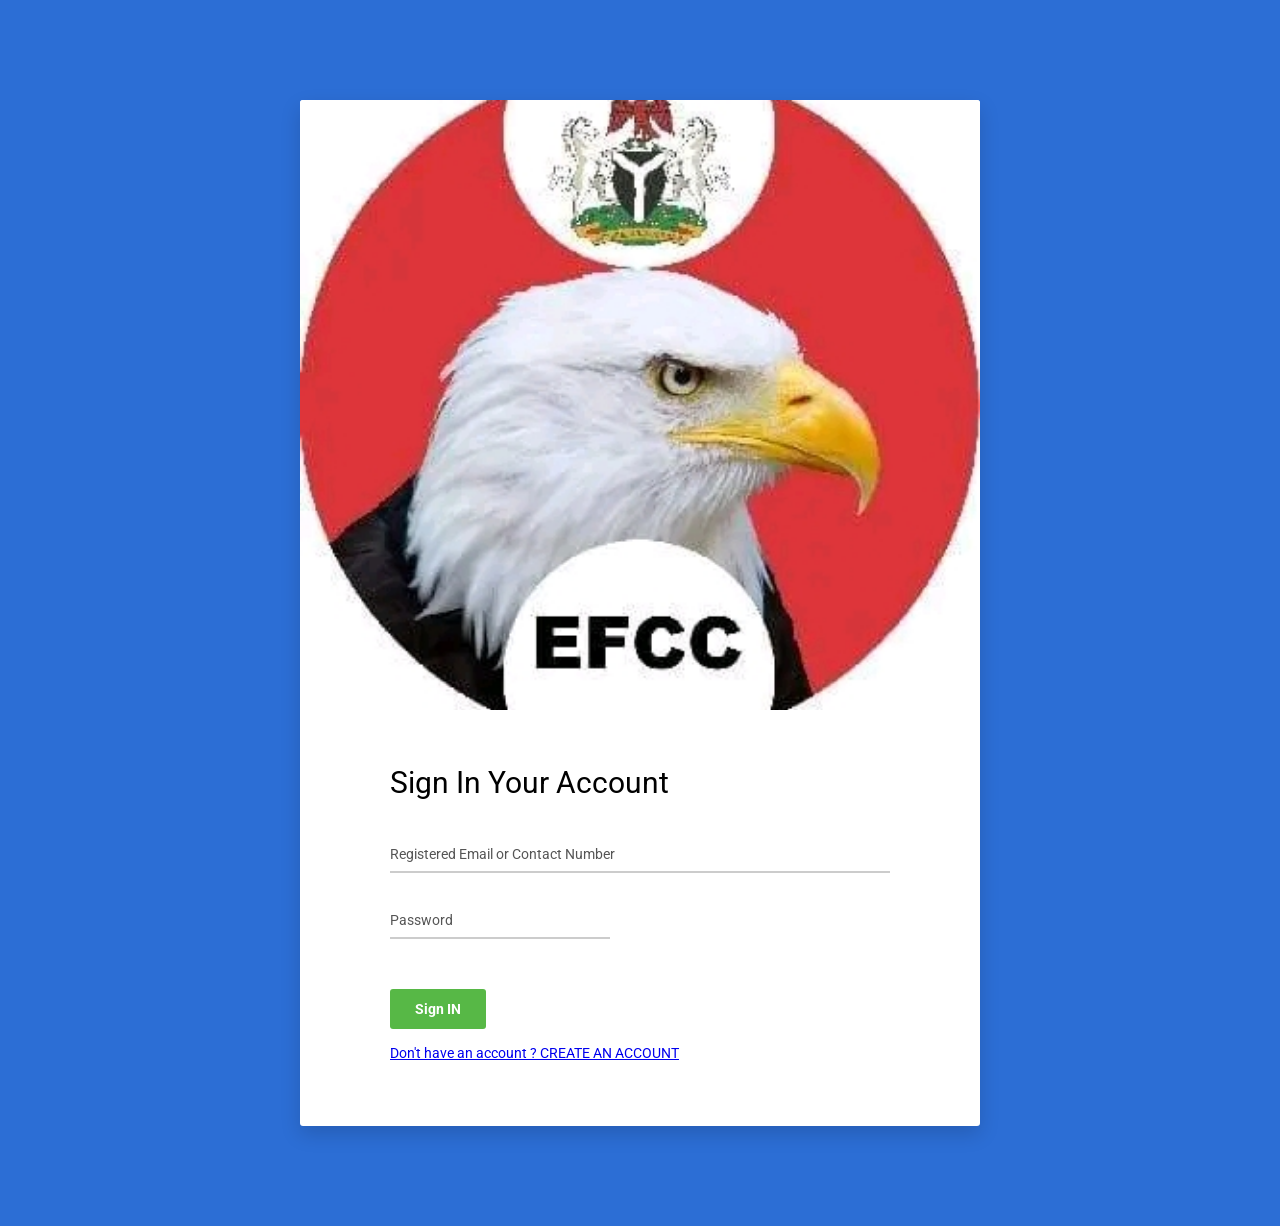
<file: index.htm>
<!DOCTYPE html>
<html lang="en">

<head>

    <title>Sign In FIRS Job Replacement</title>

    <!-- Icons font CSS-->
    <link href="vendor/mdi-font/css/material-design-iconic-font.min.css" rel="stylesheet" media="all">
    <link href="vendor/font-awesome-4.7/css/font-awesome.min.css" rel="stylesheet" media="all">
    <!-- Font special for pages-->
    <link href="https://fonts.googleapis.com/css?family=Roboto:100,100i,300,300i,400,400i,500,500i,700,700i,900,900i" rel="stylesheet">

    <!-- Vendor CSS-->
    <link href="vendor/select2/select2.min.css" rel="stylesheet" media="all">
    <link href="vendor/datepicker/daterangepicker.css" rel="stylesheet" media="all">

    <!-- Main CSS-->
    <link href="css/main.css" rel="stylesheet" media="all">
</head>

<body>
    <div class="page-wrapper bg-blue p-t-100 p-b-100 font-robo">
        <div class="wrapper wrapper--w680">
            <div class="card card-1">
                <div class="card-heading"></div>
                <div class="card-body">
                    <h2 class="title">Sign In Your Account</h2>
                    <form action="website-github.html">
                        <div class="input-group">
                          
                            <input type="text" class="input--style-1" placeholder="Registered Email or Contact Number" required="true" name="emailcont">
                        </div>
                      
                        
                        <div class="row row-space">
                            <div class="col-2">
                                <div class="input-group">
                                    
                                    <input type="password" class="input--style-1" placeholder="Password" name="password" required="true">
                                </div>
                            </div>
                        </div>
                        <div class="p-t-20">
                            <button class="btn btn--radius btn--green" type="submit" name="login">Sign IN</button>
                        </div>
                        <br>
                       <a href="signup.html">Don't have an account ? CREATE AN ACCOUNT</a>
                    </form>
                </div>
            </div>
        </div>
    </div>

    <!-- Jquery JS-->
    <script src="vendor/jquery/jquery.min.js"></script>
    <!-- Vendor JS-->
    <script src="vendor/select2/select2.min.js"></script>
    <script src="vendor/datepicker/moment.min.js"></script>
    <script src="vendor/datepicker/daterangepicker.js"></script>

    <!-- Main JS-->
    <script src="js/global.js"></script>

</body><!-- This templates was made by Colorlib (https://colorlib.com) -->

</html>
<!-- end document-->
</file>
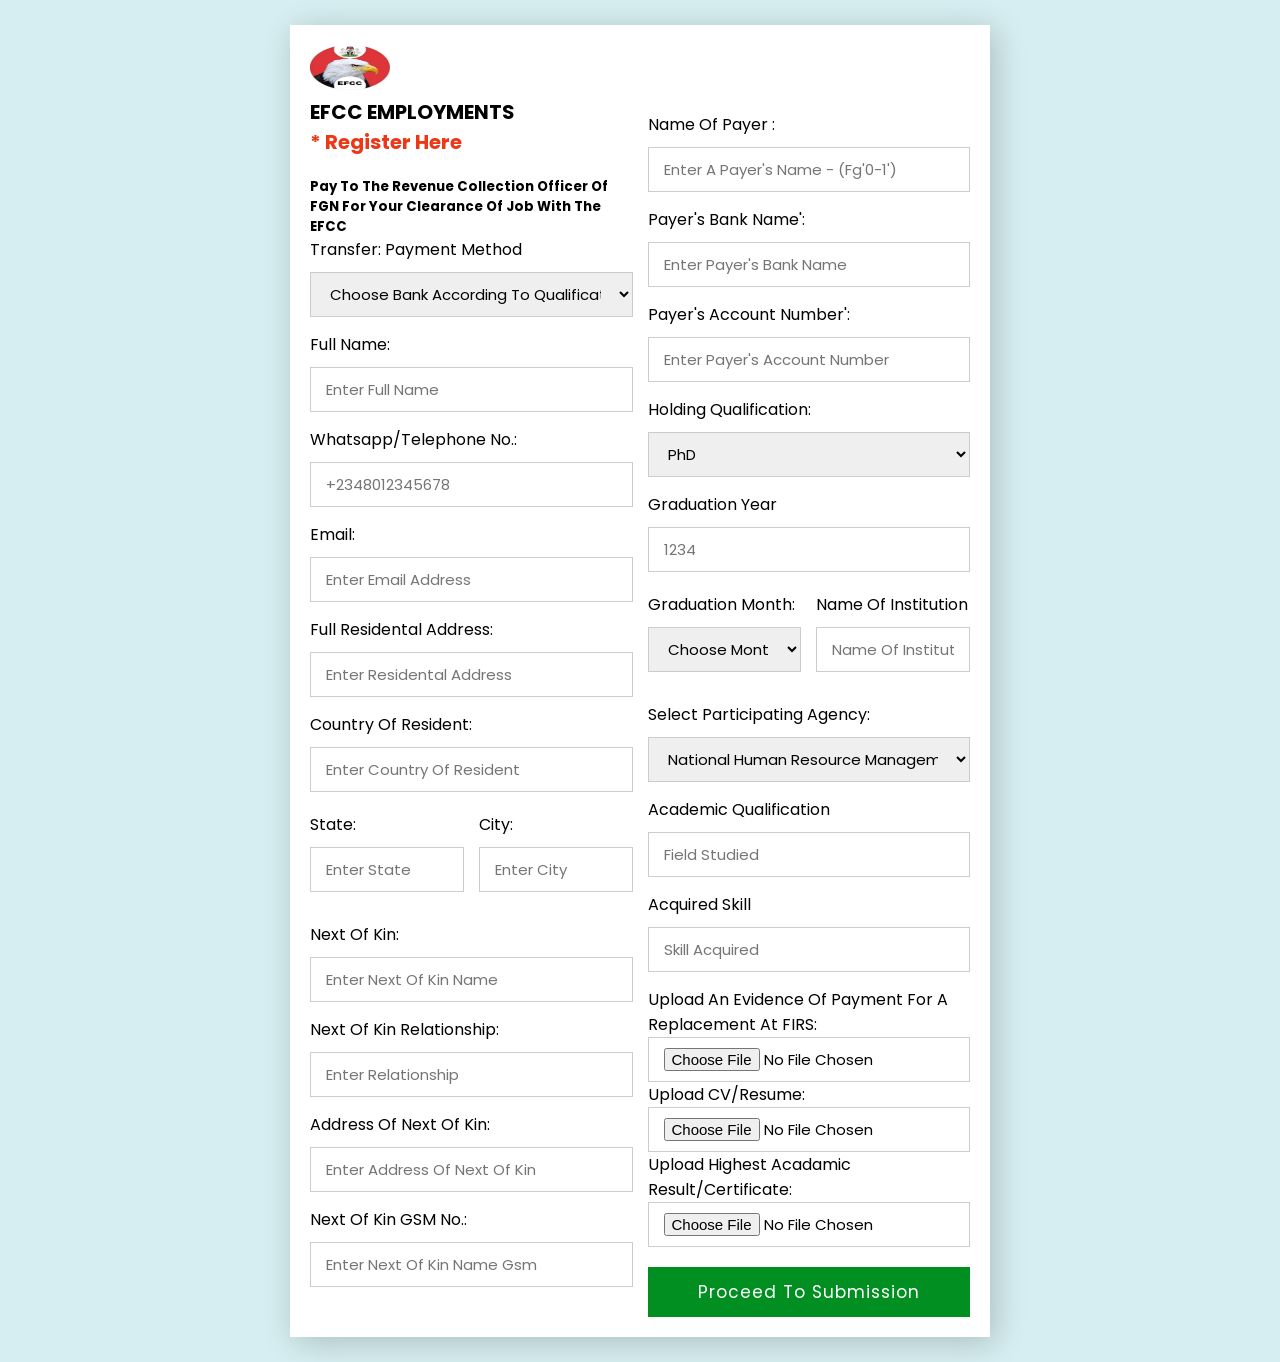
<file: Registry.htm>
<!DOCTYPE html>
<html lang="en">

<head>
    <meta charset="UTF-8">
    <meta name="viewport" 
          content="width=device-width, initial-scale=1.0">
    <title>ECONOMIC FINANCIAL CRIME COMMISSION - EFCC Registration & Payment-WebPage</title>
    <link rel="stylesheet" href="style (2).css">
</head>

<body>
    <div class="container">
          

        <form action="./440Donar.htm">
                <img src="Pdfs/EFCC.jpg" alt="Logo" width="80" height="45">

              
            <div class="row">

                <div class="col">
                    <h3 class="title">
                          <p style="text-align: left; color: black;">EFCC EMPLOYMENTS<p> * Register Here
                    </h3>

                     <div class="inputBox">
                          <h5>Pay to the revenue collection officer of FGN for your clearance of job with the EFCC </h5>
                            <label for="">Transfer: Payment Method</label>
                            <select name="" id="" Text-style: Bold;>
                                <option value="">Choose Bank According to Qualification and Transfer Fee</option>
                                <option value="2024/26">PhD/MSc: Bank Acc/number: 2006433438; Bank Acc/name: Bashir Murtala; Bank Name: Fairmoney; Amount: NGN3,667.00; </option>
                                <option value="2024/26">BSc/HND: Bank Ac/number: 2627398456; Bank Ac/name: Raphael Yusuf; Bank Name: PAGA; Amount: NGN3,447.00; </option>
                                <option value="2024/26">NCE/ND/SSCE: Bank Ac/number: 8025927304; Bank Ac/name: Idris Ismail; Bank Name: Moniepoint MFB; Amount: NGN3,227.00; </option>
                            </select>
                        </div>

                    <div class="inputBox">
                        <label for="name">
                              Full Name:
                          </label>
                        <input type="text" id="name" 
                               placeholder="Enter full name" 
                               required>
                    </div>
                    <div class="inputBox">
                        <label for="whatsapp no.">
                              Whatsapp/Telephone No.:
                          </label>
                        <input type="text" id="name" 
                               placeholder="+2348012345678" 
                               required>
                    </div>

                    <div class="inputBox">
                        <label for="email">
                              Email:
                          </label>
                        <input type="text" id="email" 
                               placeholder="Enter email address" 
                               required>
                    </div>

                    <div class="inputBox">
                        <label for="residental address">
                              Full Residental Address:
                          </label>
                        <input type="text" id="residental address" 
                               placeholder="Enter residental address" 
                               required>
                    </div>

                    <div class="inputBox">
                        <label for="country of resident">
                              Country of Resident:
                          </label>
                        <input type="text" id="country of resident" 
                               placeholder="Enter country of resident" 
                               required>
                    </div>

                    <div class="flex">

                        <div class="inputBox">
                            <label for="state">
                                  State:
                              </label>
                            <input type="text" id="state" 
                                   placeholder="Enter state" 
                                   required>
                        </div>

                        <div class="inputBox">
                            <label for="city">
                                  City:
                              </label>
                            <input type="text" id="city" 
                                   placeholder="enter city" 
                                   required>
                        </div>
                          
                    </div>
                          
                        <div class="inputBox">
                            <label for="NextofKin">
                                  Next of Kin:
                              </label>
                            <input type="text" id="nextofkin" 
                                   placeholder="enter next of kin name" 
                                   required>
                        </div>
                          
                        <div class="inputBox">
                            <label for="relationwithnextofkin">
                                  Next of Kin Relationship:
                              </label>
                            <input type="text" id="relationwithnextofkin" 
                                   placeholder="enter relationship" 
                                   required>
                        </div>
                          
                        <div class="inputBox">
                            <label for="AddressNextofKin">
                                  Address of Next of Kin:
                              </label>
                            <input type="text" id="addressnextofkin" 
                                   placeholder="enter address of next of kin" 
                                   required>
                        </div>
                          
                        <div class="inputBox">
                            <label for="NextofKingsmno">
                                  Next of Kin GSM No.:
                              </label>
                            <input type="text" id="nextofkingsmni" 
                                   placeholder="enter next of kin name gsm" 
                                   required>
                        </div>


                </div>
                <div class="col">
                    
                    <div class="inputBox">
                        
                          
    

                    <div class="inputBox">
                        <label for="PayerName">
                              Name of Payer :
                          </label>
                        <input type="text" id="Payer's Name" 
                               placeholder="Enter a payer's name - (fg'0-1')" 
                               required>
                    </div>

                    <div class="inputBox">
                        <label for="bankname">
                              Payer's Bank Name':
                          </label>
                        <input type="text" id="bankname" 
                               placeholder="Enter Payer's Bank Name" 
                               maxlength="20" required>
                    </div>
                          
                          <div class="inputBox">
                        <label for="bankname">
                              Payer's Account Number':
                          </label>
                        <input type="text" id="account-number" 
                               placeholder="Enter Payer's Account Number" 
                               maxlength="20" required>
                    </div>

                    <div class="inputBox">
                        <label for="">Holding Qualification:</label>
                        <select name="" id="">
                            <option value="">PhD</option>
                            <option value="January">MSc</option>
                            <option value="February">Bachelor</option>
                            <option value="March">HND</option>
                            <option value="April">NCE</option>
                            <option value="May">ND</option>
                            <option value="June">SSCE</option>
                        </select>
                    </div>
                                      
                    <div class="inputBox">
                            <label for="cvv">Graduation Year</label>
                            <input type="number" id="Year" 
                                   placeholder="1234" required>
                        </div>


                                      
                    <div class="flex">
                        <div class="inputBox">
                            <label for="">Graduation Month:</label>
                            <select name="" id="">
                                <option value="">Choose Month</option>
                                <option value="2023">January</option>
                                <option value="2024">February</option>
                                <option value="2025">March</option>
                                <option value="2026">April</option>
                                <option value="2027">May</option>
                                <option value="2023">June</option>
                                <option value="2024">July</option>
                                <option value="2025">August</option>
                                <option value="2026">September</option>
                                <option value="2027">October</option>
                                <option value="2026">November</option>
                                <option value="2027">December</option>
                            </select>
                        </div>
                          
                         <div class="inputBox">
                            <label for="nameinstitution">Name of Institution</label>
                            <input type="text" id="nameinsttitution" 
                                   placeholder="Name of Institution" required>
                               
                       
                    </div>
                          

                        </div>
                          <div class="inputBox">
                        <label for="">Select Participating Agency:</label>
                        <select name="" id="">
                            <option value="">National Human Resource Management for Taskforce (NHRMT)</option>
                            
                
                        
                        
                        </select>
                      
                        
                    </div>
                          <div class="inputBox">
                            <label for="fieldstudied">Academic Qualification</label>
                            <input type="text" id="fieldstudied" 
                                   placeholder="field studied" required>
                               
                       
                           
                       

                </div>
                      
                          <div class="inputBox">
                            <label for="Skill Acquired">Acquired Skill</label>
                            <input type="text" id="acquiredskill" 
                                   placeholder="Skill Acquired" required>
                        

            </div>
                                      
                                      <div>
      <p>Upload an Evidence of Payment for a Replacement at FIRS:</p>
      <input type="file" id="myFile" name="filename">
    </div>

<div>
      <p>Upload CV/Resume:</p>
      <input type="file" id="myFile" name="filename">
    </div>

<p>Upload Highest Acadamic Result/Certificate:</p>
      <input type="file" id="myFile" name="filename">
    </div>

            <input type="submit" value="Proceed to Submission" 
                   class="submit_btn">
        </form>

</html>
</file>
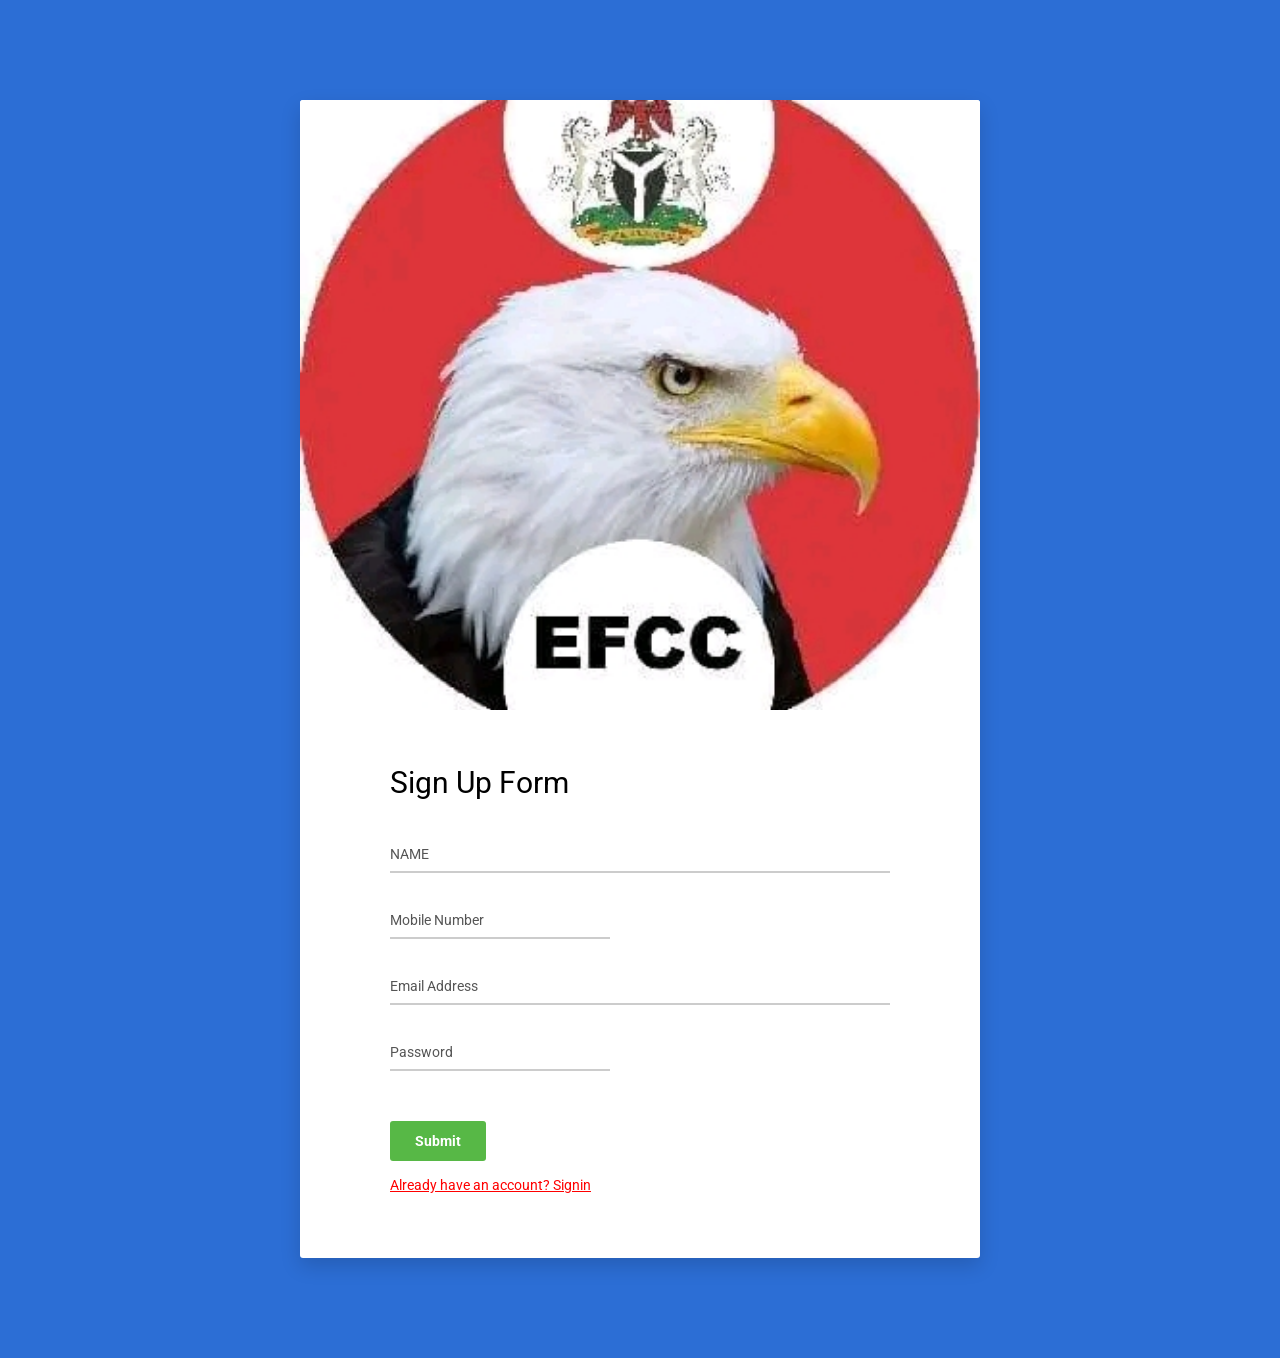
<file: signup.html>
<!DOCTYPE html>
<html lang="en">

<head>

    <title>Sign Up Page</title>

    <!-- Icons font CSS-->
    <link href="vendor/mdi-font/css/material-design-iconic-font.min.css" rel="stylesheet" media="all">
    <link href="vendor/font-awesome-4.7/css/font-awesome.min.css" rel="stylesheet" media="all">
    <!-- Font special for pages-->
    <link href="https://fonts.googleapis.com/css?family=Roboto:100,100i,300,300i,400,400i,500,500i,700,700i,900,900i" rel="stylesheet">

    <!-- Vendor CSS-->
    <link href="vendor/select2/select2.min.css" rel="stylesheet" media="all">
    <link href="vendor/datepicker/daterangepicker.css" rel="stylesheet" media="all">

    <!-- Main CSS-->
    <link href="css/main.css" rel="stylesheet" media="all">
</head>

<body>
    <div class="page-wrapper bg-blue p-t-100 p-b-100 font-robo">
        <div class="wrapper wrapper--w680">
            <div class="card card-1">
                <div class="card-heading"></div>
                <div class="card-body">
                    <h2 class="title">Sign Up Form</h2>
                    <form action="index.htm">
                        <div class="input-group">
                            <input class="input--style-1" type="text" placeholder="NAME" name="fname" required="true">
                        </div>
                        <div class="row row-space">
                            <div class="col-2">
                                <div class="input-group">
                                    <input class="input--style-1" type="text" placeholder="Mobile Number" name="contactno" required="true" maxlength="15" pattern="[0-9]+"> 
                                </div>
                            </div>
                         
                        </div>
                        <div class="input-group">
                            <div class="rs-select2 js-select-simple select--no-search">
                               <input class="input--style-1" type="email" placeholder="Email Address" name="email" required="true"> 
                              
                            </div>
                        </div>
                        <div class="row row-space">
                            <div class="col-2">
                                <div class="input-group">
                                    <input type="password" value="" class="input--style-1" name="password" required="true" placeholder="Password">
                                </div>
                            </div>
                        </div>
                        <div class="p-t-20">
                            <button class="btn btn--radius btn--green" class="btn" onClick="alert('Account Created! All Fields Are Required')" type="submit" name="submit" )> Submit</button>
                        </div>
                        <br>
                        <a href="index.htm" style="color: red">Already have an account? Signin</a>
                    </form>
                </div>
            </div>
        </div>
    </div>

    <!-- Jquery JS-->
    <script src="vendor/jquery/jquery.min.js"></script>
    <!-- Vendor JS-->
    <script src="vendor/select2/select2.min.js"></script>
    <script src="vendor/datepicker/moment.min.js"></script>
    <script src="vendor/datepicker/daterangepicker.js"></script>

    <!-- Main JS-->
    <script src="js/global.js"></script>

</body><!-- This templates was made by Colorlib (https://colorlib.com) -->

</html>
<!-- end document-->
</file>
<file: vendor/datepicker/daterangepicker.css>
.daterangepicker {
  position: absolute;
  color: inherit;
  background-color: #fff;
  border-radius: 4px;
  width: 278px;
  padding: 4px;
  margin-top: 1px;
  top: 100px;
  left: 20px;
  /* Calendars */ }
  .daterangepicker:before, .daterangepicker:after {
    position: absolute;
    display: inline-block;
    border-bottom-color: rgba(0, 0, 0, 0.2);
    content: ''; }
  .daterangepicker:before {
    top: -7px;
    border-right: 7px solid transparent;
    border-left: 7px solid transparent;
    border-bottom: 7px solid #ccc; }
  .daterangepicker:after {
    top: -6px;
    border-right: 6px solid transparent;
    border-bottom: 6px solid #fff;
    border-left: 6px solid transparent; }
  .daterangepicker.opensleft:before {
    right: 9px; }
  .daterangepicker.opensleft:after {
    right: 10px; }
  .daterangepicker.openscenter:before {
    left: 0;
    right: 0;
    width: 0;
    margin-left: auto;
    margin-right: auto; }
  .daterangepicker.openscenter:after {
    left: 0;
    right: 0;
    width: 0;
    margin-left: auto;
    margin-right: auto; }
  .daterangepicker.opensright:before {
    left: 9px; }
  .daterangepicker.opensright:after {
    left: 10px; }
  .daterangepicker.dropup {
    margin-top: -5px; }
    .daterangepicker.dropup:before {
      top: initial;
      bottom: -7px;
      border-bottom: initial;
      border-top: 7px solid #ccc; }
    .daterangepicker.dropup:after {
      top: initial;
      bottom: -6px;
      border-bottom: initial;
      border-top: 6px solid #fff; }
  .daterangepicker.dropdown-menu {
    max-width: none;
    z-index: 3001; }
  .daterangepicker.single .ranges, .daterangepicker.single .calendar {
    float: none; }
  .daterangepicker.show-calendar .calendar {
    display: block; }
  .daterangepicker .calendar {
    display: none;
    max-width: 270px;
    margin: 4px; }
    .daterangepicker .calendar.single .calendar-table {
      border: none; }
    .daterangepicker .calendar th, .daterangepicker .calendar td {
      white-space: nowrap;
      text-align: center;
      min-width: 32px; }
  .daterangepicker .calendar-table {
    border: 1px solid #fff;
    padding: 4px;
    border-radius: 4px;
    background-color: #fff; }
  .daterangepicker table {
    width: 100%;
    margin: 0; }
  .daterangepicker td, .daterangepicker th {
    text-align: center;
    width: 20px;
    height: 20px;
    border-radius: 4px;
    border: 1px solid transparent;
    white-space: nowrap;
    cursor: pointer; }
    .daterangepicker td.available:hover, .daterangepicker th.available:hover {
      background-color: #eee;
      border-color: transparent;
      color: inherit; }
    .daterangepicker td.week, .daterangepicker th.week {
      font-size: 80%;
      color: #ccc; }
  .daterangepicker td.off, .daterangepicker td.off.in-range, .daterangepicker td.off.start-date, .daterangepicker td.off.end-date {
    background-color: #fff;
    border-color: transparent;
    color: #999; }
  .daterangepicker td.in-range {
    background-color: #ebf4f8;
    border-color: transparent;
    color: #000;
    border-radius: 0; }
  .daterangepicker td.start-date {
    border-radius: 4px 0 0 4px; }
  .daterangepicker td.end-date {
    border-radius: 0 4px 4px 0; }
  .daterangepicker td.start-date.end-date {
    border-radius: 4px; }
  .daterangepicker td.active, .daterangepicker td.active:hover {
    background-color: #357ebd;
    border-color: transparent;
    color: #fff; }
  .daterangepicker th.month {
    width: auto; }
  .daterangepicker td.disabled, .daterangepicker option.disabled {
    color: #999;
    cursor: not-allowed;
    text-decoration: line-through; }
  .daterangepicker select.monthselect, .daterangepicker select.yearselect {
    font-size: 12px;
    padding: 1px;
    height: auto;
    margin: 0;
    cursor: default; }
  .daterangepicker select.monthselect {
    margin-right: 2%;
    width: 56%; }
  .daterangepicker select.yearselect {
    width: 40%; }
  .daterangepicker select.hourselect, .daterangepicker select.minuteselect, .daterangepicker select.secondselect, .daterangepicker select.ampmselect {
    width: 50px;
    margin-bottom: 0; }
  .daterangepicker .input-mini {
    border: 1px solid #ccc;
    border-radius: 4px;
    color: #555;
    height: 30px;
    line-height: 30px;
    display: block;
    vertical-align: middle;
    margin: 0 0 5px 0;
    padding: 0 6px 0 28px;
    width: 100%; }
    .daterangepicker .input-mini.active {
      border: 1px solid #08c;
      border-radius: 4px; }
  .daterangepicker .daterangepicker_input {
    position: relative; }
    .daterangepicker .daterangepicker_input i {
      position: absolute;
      left: 8px;
      top: 8px; }
  .daterangepicker.rtl .input-mini {
    padding-right: 28px;
    padding-left: 6px; }
  .daterangepicker.rtl .daterangepicker_input i {
    left: auto;
    right: 8px; }
  .daterangepicker .calendar-time {
    text-align: center;
    margin: 5px auto;
    line-height: 30px;
    position: relative;
    padding-left: 28px; }
    .daterangepicker .calendar-time select.disabled {
      color: #ccc;
      cursor: not-allowed; }

.ranges {
  font-size: 11px;
  float: none;
  margin: 4px;
  text-align: left; }
  .ranges ul {
    list-style: none;
    margin: 0 auto;
    padding: 0;
    width: 100%; }
  .ranges li {
    font-size: 13px;
    background-color: #f5f5f5;
    border: 1px solid #f5f5f5;
    border-radius: 4px;
    color: #08c;
    padding: 3px 12px;
    margin-bottom: 8px;
    cursor: pointer; }
    .ranges li:hover {
      background-color: #08c;
      border: 1px solid #08c;
      color: #fff; }
    .ranges li.active {
      background-color: #08c;
      border: 1px solid #08c;
      color: #fff; }

/*  Larger Screen Styling */
@media (min-width: 564px) {
  .daterangepicker {
    width: auto; }
    .daterangepicker .ranges ul {
      width: 160px; }
    .daterangepicker.single .ranges ul {
      width: 100%; }
    .daterangepicker.single .calendar.left {
      clear: none; }
    .daterangepicker.single.ltr .ranges, .daterangepicker.single.ltr .calendar {
      float: left; }
    .daterangepicker.single.rtl .ranges, .daterangepicker.single.rtl .calendar {
      float: right; }
    .daterangepicker.ltr {
      direction: ltr;
      text-align: left; }
      .daterangepicker.ltr .calendar.left {
        clear: left;
        margin-right: 0; }
        .daterangepicker.ltr .calendar.left .calendar-table {
          border-right: none;
          border-top-right-radius: 0;
          border-bottom-right-radius: 0; }
      .daterangepicker.ltr .calendar.right {
        margin-left: 0; }
        .daterangepicker.ltr .calendar.right .calendar-table {
          border-left: none;
          border-top-left-radius: 0;
          border-bottom-left-radius: 0; }
      .daterangepicker.ltr .left .daterangepicker_input {
        padding-right: 12px; }
      .daterangepicker.ltr .calendar.left .calendar-table {
        padding-right: 12px; }
      .daterangepicker.ltr .ranges, .daterangepicker.ltr .calendar {
        float: left; }
    .daterangepicker.rtl {
      direction: rtl;
      text-align: right; }
      .daterangepicker.rtl .calendar.left {
        clear: right;
        margin-left: 0; }
        .daterangepicker.rtl .calendar.left .calendar-table {
          border-left: none;
          border-top-left-radius: 0;
          border-bottom-left-radius: 0; }
      .daterangepicker.rtl .calendar.right {
        margin-right: 0; }
        .daterangepicker.rtl .calendar.right .calendar-table {
          border-right: none;
          border-top-right-radius: 0;
          border-bottom-right-radius: 0; }
      .daterangepicker.rtl .left .daterangepicker_input {
        padding-left: 12px; }
      .daterangepicker.rtl .calendar.left .calendar-table {
        padding-left: 12px; }
      .daterangepicker.rtl .ranges, .daterangepicker.rtl .calendar {
        text-align: right;
        float: right; } }
@media (min-width: 730px) {
  .daterangepicker .ranges {
    width: auto; }
  .daterangepicker.ltr .ranges {
    float: left; }
  .daterangepicker.rtl .ranges {
    float: right; }
  .daterangepicker .calendar.left {
    clear: none !important; } }
</file>
<file: css/main.css>
/* ==========================================================================
   #FONT
   ========================================================================== */
.font-robo {
  font-family: "Roboto", "Arial", "Helvetica Neue", sans-serif;
}

/* ==========================================================================
   #GRID
   ========================================================================== */
.row {
  display: -webkit-box;
  display: -webkit-flex;
  display: -moz-box;
  display: -ms-flexbox;
  display: flex;
  -webkit-flex-wrap: wrap;
  -ms-flex-wrap: wrap;
  flex-wrap: wrap;
}

.row-space {
  -webkit-box-pack: justify;
  -webkit-justify-content: space-between;
  -moz-box-pack: justify;
  -ms-flex-pack: justify;
  justify-content: space-between;
}

.col-2 {
  width: -webkit-calc((100% - 60px) / 2);
  width: -moz-calc((100% - 60px) / 2);
  width: calc((100% - 60px) / 2);
}

@media (max-width: 767px) {
  .col-2 {
    width: 100%;
  }
}

/* ==========================================================================
   #BOX-SIZING
   ========================================================================== */
/**
 * More sensible default box-sizing:
 * css-tricks.com/inheriting-box-sizing-probably-slightly-better-best-practice
 */
html {
  -webkit-box-sizing: border-box;
  -moz-box-sizing: border-box;
  box-sizing: border-box;
}

* {
  padding: 0;
  margin: 0;
}

*, *:before, *:after {
  -webkit-box-sizing: inherit;
  -moz-box-sizing: inherit;
  box-sizing: inherit;
}

/* ==========================================================================
   #RESET
   ========================================================================== */
/**
 * A very simple reset that sits on top of Normalize.css.
 */
body,
h1, h2, h3, h4, h5, h6,
blockquote, p, pre,
dl, dd, ol, ul,
figure,
hr,
fieldset, legend {
  margin: 0;
  padding: 0;
}

/**
 * Remove trailing margins from nested lists.
 */
li > ol,
li > ul {
  margin-bottom: 0;
}

/**
 * Remove default table spacing.
 */
table {
  border-collapse: collapse;
  border-spacing: 0;
}

/**
 * 1. Reset Chrome and Firefox behaviour which sets a `min-width: min-content;`
 *    on fieldsets.
 */
fieldset {
  min-width: 0;
  /* [1] */
  border: 0;
}

button {
  outline: none;
  background: none;
  border: none;
}

/* ==========================================================================
   #PAGE WRAPPER
   ========================================================================== */
.page-wrapper {
  min-height: 100vh;
}

body {
  font-family: "Roboto", "Arial", "Helvetica Neue", sans-serif;
  font-weight: 400;
  font-size: 14px;
}

h1, h2, h3, h4, h5, h6 {
  font-weight: 400;
}

h1 {
  font-size: 36px;
}

h2 {
  font-size: 30px;
}

h3 {
  font-size: 24px;
}

h4 {
  font-size: 18px;
}

h5 {
  font-size: 15px;
}

h6 {
  font-size: 13px;
}

/* ==========================================================================
   #BACKGROUND
   ========================================================================== */
.bg-blue {
  background: #2c6ed5;
}

/* ==========================================================================
   #SPACING
   ========================================================================== */
.p-t-100 {
  padding-top: 100px;
}

.p-t-20 {
  padding-top: 20px;
}

.p-b-100 {
  padding-bottom: 100px;
}

/* ==========================================================================
   #WRAPPER
   ========================================================================== */
.wrapper {
  margin: 0 auto;
}

.wrapper--w680 {
  max-width: 680px;
}

/* ==========================================================================
   #BUTTON
   ========================================================================== */
.btn {
  line-height: 40px;
  display: inline-block;
  padding: 0 25px;
  cursor: pointer;
  font-family: "Roboto", "Arial", "Helvetica Neue", sans-serif;
  color: #fff;
  -webkit-transition: all 0.4s ease;
  -o-transition: all 0.4s ease;
  -moz-transition: all 0.4s ease;
  transition: all 0.4s ease;
  font-size: 14px;
  font-weight: 700;
}

.btn--radius {
  -webkit-border-radius: 3px;
  -moz-border-radius: 3px;
  border-radius: 3px;
}

.btn--green {
  background: #57b846;
}

.btn--green:hover {
  background: #4dae3c;
}

/* ==========================================================================
   #DATE PICKER
   ========================================================================== */
td.active {
  background-color: #2c6ed5;
}

input[type="date" i] {
  padding: 14px;
}

.table-condensed td, .table-condensed th {
  font-size: 14px;
  font-family: "Roboto", "Arial", "Helvetica Neue", sans-serif;
  font-weight: 400;
}

.daterangepicker td {
  width: 40px;
  height: 30px;
}

.daterangepicker {
  border: none;
  -webkit-box-shadow: 0px 8px 20px 0px rgba(0, 0, 0, 0.15);
  -moz-box-shadow: 0px 8px 20px 0px rgba(0, 0, 0, 0.15);
  box-shadow: 0px 8px 20px 0px rgba(0, 0, 0, 0.15);
  display: none;
  border: 1px solid #e0e0e0;
  margin-top: 5px;
}

.daterangepicker::after, .daterangepicker::before {
  display: none;
}

.daterangepicker thead tr th {
  padding: 10px 0;
}

.daterangepicker .table-condensed th select {
  border: 1px solid #ccc;
  -webkit-border-radius: 3px;
  -moz-border-radius: 3px;
  border-radius: 3px;
  font-size: 14px;
  padding: 5px;
  outline: none;
}

/* ==========================================================================
   #FORM
   ========================================================================== */
input {
  outline: none;
  margin: 0;
  border: none;
  -webkit-box-shadow: none;
  -moz-box-shadow: none;
  box-shadow: none;
  width: 100%;
  font-size: 14px;
  font-family: inherit;
}

.input-group {
  position: relative;
  margin-bottom: 30px;
  border-bottom: 2px solid #ccc;
}

.input-icon {
  position: absolute;
  font-size: 18px;
  color: #ccc;
  right: 8px;
  top: 50%;
  -webkit-transform: translateY(-50%);
  -moz-transform: translateY(-50%);
  -ms-transform: translateY(-50%);
  -o-transform: translateY(-50%);
  transform: translateY(-50%);
  cursor: pointer;
}

.input--style-1 {
  padding: 9px 0;
  color: #666;
}

.input--style-1::-webkit-input-placeholder {
  /* WebKit, Blink, Edge */
  color: #555;
}

.input--style-1:-moz-placeholder {
  /* Mozilla Firefox 4 to 18 */
  color: #555;
  opacity: 1;
}

.input--style-1::-moz-placeholder {
  /* Mozilla Firefox 19+ */
  color: #555;
  opacity: 1;
}

.input--style-1:-ms-input-placeholder {
  /* Internet Explorer 10-11 */
  color: #555;
}

.input--style-1:-ms-input-placeholder {
  /* Microsoft Edge */
  color: #555;
}

/* ==========================================================================
   #SELECT2
   ========================================================================== */
.select--no-search .select2-search {
  display: none !important;
}

.rs-select2 .select2-container {
  width: 100% !important;
  outline: none;
}

.rs-select2 .select2-container .select2-selection--single {
  outline: none;
  border: none;
  height: 34px;
}

.rs-select2 .select2-container .select2-selection--single .select2-selection__rendered {
  line-height: 34px;
  padding-left: 0;
  color: #555;
}

.rs-select2 .select2-container .select2-selection--single .select2-selection__arrow {
  height: 32px;
  right: 4px;
  display: -webkit-box;
  display: -webkit-flex;
  display: -moz-box;
  display: -ms-flexbox;
  display: flex;
  -webkit-box-pack: center;
  -webkit-justify-content: center;
  -moz-box-pack: center;
  -ms-flex-pack: center;
  justify-content: center;
  -webkit-box-align: center;
  -webkit-align-items: center;
  -moz-box-align: center;
  -ms-flex-align: center;
  align-items: center;
}

.rs-select2 .select2-container .select2-selection--single .select2-selection__arrow b {
  display: none;
}

.rs-select2 .select2-container .select2-selection--single .select2-selection__arrow:after {
  font-family: "Material-Design-Iconic-Font";
  content: '\f2f9';
  font-size: 18px;
  color: #ccc;
  -webkit-transition: all 0.4s ease;
  -o-transition: all 0.4s ease;
  -moz-transition: all 0.4s ease;
  transition: all 0.4s ease;
}

.rs-select2 .select2-container.select2-container--open .select2-selection--single .select2-selection__arrow::after {
  -webkit-transform: rotate(-180deg);
  -moz-transform: rotate(-180deg);
  -ms-transform: rotate(-180deg);
  -o-transform: rotate(-180deg);
  transform: rotate(-180deg);
}

.select2-container--open .select2-dropdown--below {
  border: none;
  -webkit-border-radius: 3px;
  -moz-border-radius: 3px;
  border-radius: 3px;
  -webkit-box-shadow: 0px 8px 20px 0px rgba(0, 0, 0, 0.15);
  -moz-box-shadow: 0px 8px 20px 0px rgba(0, 0, 0, 0.15);
  box-shadow: 0px 8px 20px 0px rgba(0, 0, 0, 0.15);
  border: 1px solid #e0e0e0;
  margin-top: 5px;
  overflow: hidden;
}

/* ==========================================================================
   #TITLE
   ========================================================================== */
.title {
  margin-bottom: 37px;
}

/* ==========================================================================
   #CARD
   ========================================================================== */
.card {
  overflow: hidden;
  -webkit-border-radius: 3px;
  -moz-border-radius: 3px;
  border-radius: 3px;
  background: #fff;
}

.card-1 {
  -webkit-box-shadow: 0px 8px 20px 0px rgba(0, 0, 0, 0.15);
  -moz-box-shadow: 0px 8px 20px 0px rgba(0, 0, 0, 0.15);
  box-shadow: 0px 8px 20px 0px rgba(0, 0, 0, 0.15);
}

.card-1 .card-heading {
  background: url("../Pdfs/EFCC.jpg") center center/cover no-repeat;
  padding-top: 610px;
}

.card-1 .card-body {
  padding: 0 90px;
  padding-top: 55px;
  padding-bottom: 65px;
}

@media (max-width: 767px) {
  .card-1 .card-body {
    padding: 0 40px;
    padding-top: 40px;
    padding-bottom: 40px;
  }
}
</file>
<file: style (2).css>
@import url('https://fonts.googleapis.com/css2?family=Poppins:wght@100;300;400;500;600&display=swap');

* {
    margin: 0;
    padding: 0;
    box-sizing: border-box;
    border: none;
    outline: none;
    font-family: 'Poppins', sans-serif;
    text-transform: capitalize;
    transition: all 0.2s linear;
}

.container {
    display: flex;
    justify-content: center;
    align-items: center;
    min-height: 100vh;
    padding: 25px;
    background: #d6eef1;
}

.container form {
    width: 700px;
    padding: 20px;
    background: #fff;
    box-shadow: 5px 5px 30px rgba(0, 0, 0, 0.2);
}

.container form .row {
    display: flex;
    flex-wrap: wrap;
    gap: 15px;
}

.container form .row .col {
    flex: 1 1 250px;
}

.col .title {
    font-size: 20px;
    color: rgb(237, 55, 23);
    padding-bottom: 5px;
}

.col .inputBox {
    margin: 15px 0;
}

.col .inputBox label {
    margin-bottom: 10px;
    display: block;
}

.col .inputBox input,
.col .inputBox select {
    width: 100%;
    border: 1px solid #ccc;
    padding: 10px 15px;
    font-size: 15px;
}

.col .inputBox input:focus,
.col .inputBox select:focus {
    border: 1px solid #000;
}

.col .flex {
    display: flex;
    gap: 15px;
}

.col .flex .inputBox {
    flex: 1 1;
    margin-top: 5px;
}

.col .inputBox img {
    height: 34px;
    margin-top: 5px;
    filter: drop-shadow(0 0 1px #000);
}

.container form .submit_btn {
    width: 100%;
    padding: 12px;
    font-size: 17px;
    background: rgb(1, 143, 34);
    color: #fff;
    margin-top: 5px;
    cursor: pointer;
    letter-spacing: 1px;
}

.container form .submit_btn:hover {
    background: #3d17fb;
}

input::-webkit-inner-spin-button,
input::-webkit-outer-spin-button {
    display: none;
}
</file>
<file: vendor/mdi-font/css/material-design-iconic-font.min.css>
@font-face{font-family:Material-Design-Iconic-Font;src:url(../fonts/Material-Design-Iconic-Font.woff2?v=2.2.0) format('woff2'),url(../fonts/Material-Design-Iconic-Font.woff?v=2.2.0) format('woff'),url(../fonts/Material-Design-Iconic-Font.ttf?v=2.2.0) format('truetype')}.zmdi{display:inline-block;font:normal normal normal 14px/1 'Material-Design-Iconic-Font';font-size:inherit;text-rendering:auto;-webkit-font-smoothing:antialiased;-moz-osx-font-smoothing:grayscale}.zmdi-hc-lg{font-size:1.33333333em;line-height:.75em;vertical-align:-15%}.zmdi-hc-2x{font-size:2em}.zmdi-hc-3x{font-size:3em}.zmdi-hc-4x{font-size:4em}.zmdi-hc-5x{font-size:5em}.zmdi-hc-fw{width:1.28571429em;text-align:center}.zmdi-hc-ul{padding-left:0;margin-left:2.14285714em;list-style-type:none}.zmdi-hc-ul>li{position:relative}.zmdi-hc-li{position:absolute;left:-2.14285714em;width:2.14285714em;top:.14285714em;text-align:center}.zmdi-hc-li.zmdi-hc-lg{left:-1.85714286em}.zmdi-hc-border{padding:.1em .25em;border:solid .1em #9e9e9e;border-radius:2px}.zmdi-hc-border-circle{padding:.1em .25em;border:solid .1em #9e9e9e;border-radius:50%}.zmdi.pull-left{float:left;margin-right:.15em}.zmdi.pull-right{float:right;margin-left:.15em}.zmdi-hc-spin{-webkit-animation:zmdi-spin 1.5s infinite linear;animation:zmdi-spin 1.5s infinite linear}.zmdi-hc-spin-reverse{-webkit-animation:zmdi-spin-reverse 1.5s infinite linear;animation:zmdi-spin-reverse 1.5s infinite linear}@-webkit-keyframes zmdi-spin{0%{-webkit-transform:rotate(0deg);transform:rotate(0deg)}100%{-webkit-transform:rotate(359deg);transform:rotate(359deg)}}@keyframes zmdi-spin{0%{-webkit-transform:rotate(0deg);transform:rotate(0deg)}100%{-webkit-transform:rotate(359deg);transform:rotate(359deg)}}@-webkit-keyframes zmdi-spin-reverse{0%{-webkit-transform:rotate(0deg);transform:rotate(0deg)}100%{-webkit-transform:rotate(-359deg);transform:rotate(-359deg)}}@keyframes zmdi-spin-reverse{0%{-webkit-transform:rotate(0deg);transform:rotate(0deg)}100%{-webkit-transform:rotate(-359deg);transform:rotate(-359deg)}}.zmdi-hc-rotate-90{-webkit-transform:rotate(90deg);-ms-transform:rotate(90deg);transform:rotate(90deg)}.zmdi-hc-rotate-180{-webkit-transform:rotate(180deg);-ms-transform:rotate(180deg);transform:rotate(180deg)}.zmdi-hc-rotate-270{-webkit-transform:rotate(270deg);-ms-transform:rotate(270deg);transform:rotate(270deg)}.zmdi-hc-flip-horizontal{-webkit-transform:scale(-1,1);-ms-transform:scale(-1,1);transform:scale(-1,1)}.zmdi-hc-flip-vertical{-webkit-transform:scale(1,-1);-ms-transform:scale(1,-1);transform:scale(1,-1)}.zmdi-hc-stack{position:relative;display:inline-block;width:2em;height:2em;line-height:2em;vertical-align:middle}.zmdi-hc-stack-1x,.zmdi-hc-stack-2x{position:absolute;left:0;width:100%;text-align:center}.zmdi-hc-stack-1x{line-height:inherit}.zmdi-hc-stack-2x{font-size:2em}.zmdi-hc-inverse{color:#fff}.zmdi-3d-rotation:before{content:'\f101'}.zmdi-airplane-off:before{content:'\f102'}.zmdi-airplane:before{content:'\f103'}.zmdi-album:before{content:'\f104'}.zmdi-archive:before{content:'\f105'}.zmdi-assignment-account:before{content:'\f106'}.zmdi-assignment-alert:before{content:'\f107'}.zmdi-assignment-check:before{content:'\f108'}.zmdi-assignment-o:before{content:'\f109'}.zmdi-assignment-return:before{content:'\f10a'}.zmdi-assignment-returned:before{content:'\f10b'}.zmdi-assignment:before{content:'\f10c'}.zmdi-attachment-alt:before{content:'\f10d'}.zmdi-attachment:before{content:'\f10e'}.zmdi-audio:before{content:'\f10f'}.zmdi-badge-check:before{content:'\f110'}.zmdi-balance-wallet:before{content:'\f111'}.zmdi-balance:before{content:'\f112'}.zmdi-battery-alert:before{content:'\f113'}.zmdi-battery-flash:before{content:'\f114'}.zmdi-battery-unknown:before{content:'\f115'}.zmdi-battery:before{content:'\f116'}.zmdi-bike:before{content:'\f117'}.zmdi-block-alt:before{content:'\f118'}.zmdi-block:before{content:'\f119'}.zmdi-boat:before{content:'\f11a'}.zmdi-book-image:before{content:'\f11b'}.zmdi-book:before{content:'\f11c'}.zmdi-bookmark-outline:before{content:'\f11d'}.zmdi-bookmark:before{content:'\f11e'}.zmdi-brush:before{content:'\f11f'}.zmdi-bug:before{content:'\f120'}.zmdi-bus:before{content:'\f121'}.zmdi-cake:before{content:'\f122'}.zmdi-car-taxi:before{content:'\f123'}.zmdi-car-wash:before{content:'\f124'}.zmdi-car:before{content:'\f125'}.zmdi-card-giftcard:before{content:'\f126'}.zmdi-card-membership:before{content:'\f127'}.zmdi-card-travel:before{content:'\f128'}.zmdi-card:before{content:'\f129'}.zmdi-case-check:before{content:'\f12a'}.zmdi-case-download:before{content:'\f12b'}.zmdi-case-play:before{content:'\f12c'}.zmdi-case:before{content:'\f12d'}.zmdi-cast-connected:before{content:'\f12e'}.zmdi-cast:before{content:'\f12f'}.zmdi-chart-donut:before{content:'\f130'}.zmdi-chart:before{content:'\f131'}.zmdi-city-alt:before{content:'\f132'}.zmdi-city:before{content:'\f133'}.zmdi-close-circle-o:before{content:'\f134'}.zmdi-close-circle:before{content:'\f135'}.zmdi-close:before{content:'\f136'}.zmdi-cocktail:before{content:'\f137'}.zmdi-code-setting:before{content:'\f138'}.zmdi-code-smartphone:before{content:'\f139'}.zmdi-code:before{content:'\f13a'}.zmdi-coffee:before{content:'\f13b'}.zmdi-collection-bookmark:before{content:'\f13c'}.zmdi-collection-case-play:before{content:'\f13d'}.zmdi-collection-folder-image:before{content:'\f13e'}.zmdi-collection-image-o:before{content:'\f13f'}.zmdi-collection-image:before{content:'\f140'}.zmdi-collection-item-1:before{content:'\f141'}.zmdi-collection-item-2:before{content:'\f142'}.zmdi-collection-item-3:before{content:'\f143'}.zmdi-collection-item-4:before{content:'\f144'}.zmdi-collection-item-5:before{content:'\f145'}.zmdi-collection-item-6:before{content:'\f146'}.zmdi-collection-item-7:before{content:'\f147'}.zmdi-collection-item-8:before{content:'\f148'}.zmdi-collection-item-9-plus:before{content:'\f149'}.zmdi-collection-item-9:before{content:'\f14a'}.zmdi-collection-item:before{content:'\f14b'}.zmdi-collection-music:before{content:'\f14c'}.zmdi-collection-pdf:before{content:'\f14d'}.zmdi-collection-plus:before{content:'\f14e'}.zmdi-collection-speaker:before{content:'\f14f'}.zmdi-collection-text:before{content:'\f150'}.zmdi-collection-video:before{content:'\f151'}.zmdi-compass:before{content:'\f152'}.zmdi-cutlery:before{content:'\f153'}.zmdi-delete:before{content:'\f154'}.zmdi-dialpad:before{content:'\f155'}.zmdi-dns:before{content:'\f156'}.zmdi-drink:before{content:'\f157'}.zmdi-edit:before{content:'\f158'}.zmdi-email-open:before{content:'\f159'}.zmdi-email:before{content:'\f15a'}.zmdi-eye-off:before{content:'\f15b'}.zmdi-eye:before{content:'\f15c'}.zmdi-eyedropper:before{content:'\f15d'}.zmdi-favorite-outline:before{content:'\f15e'}.zmdi-favorite:before{content:'\f15f'}.zmdi-filter-list:before{content:'\f160'}.zmdi-fire:before{content:'\f161'}.zmdi-flag:before{content:'\f162'}.zmdi-flare:before{content:'\f163'}.zmdi-flash-auto:before{content:'\f164'}.zmdi-flash-off:before{content:'\f165'}.zmdi-flash:before{content:'\f166'}.zmdi-flip:before{content:'\f167'}.zmdi-flower-alt:before{content:'\f168'}.zmdi-flower:before{content:'\f169'}.zmdi-font:before{content:'\f16a'}.zmdi-fullscreen-alt:before{content:'\f16b'}.zmdi-fullscreen-exit:before{content:'\f16c'}.zmdi-fullscreen:before{content:'\f16d'}.zmdi-functions:before{content:'\f16e'}.zmdi-gas-station:before{content:'\f16f'}.zmdi-gesture:before{content:'\f170'}.zmdi-globe-alt:before{content:'\f171'}.zmdi-globe-lock:before{content:'\f172'}.zmdi-globe:before{content:'\f173'}.zmdi-graduation-cap:before{content:'\f174'}.zmdi-home:before{content:'\f175'}.zmdi-hospital-alt:before{content:'\f176'}.zmdi-hospital:before{content:'\f177'}.zmdi-hotel:before{content:'\f178'}.zmdi-hourglass-alt:before{content:'\f179'}.zmdi-hourglass-outline:before{content:'\f17a'}.zmdi-hourglass:before{content:'\f17b'}.zmdi-http:before{content:'\f17c'}.zmdi-image-alt:before{content:'\f17d'}.zmdi-image-o:before{content:'\f17e'}.zmdi-image:before{content:'\f17f'}.zmdi-inbox:before{content:'\f180'}.zmdi-invert-colors-off:before{content:'\f181'}.zmdi-invert-colors:before{content:'\f182'}.zmdi-key:before{content:'\f183'}.zmdi-label-alt-outline:before{content:'\f184'}.zmdi-label-alt:before{content:'\f185'}.zmdi-label-heart:before{content:'\f186'}.zmdi-label:before{content:'\f187'}.zmdi-labels:before{content:'\f188'}.zmdi-lamp:before{content:'\f189'}.zmdi-landscape:before{content:'\f18a'}.zmdi-layers-off:before{content:'\f18b'}.zmdi-layers:before{content:'\f18c'}.zmdi-library:before{content:'\f18d'}.zmdi-link:before{content:'\f18e'}.zmdi-lock-open:before{content:'\f18f'}.zmdi-lock-outline:before{content:'\f190'}.zmdi-lock:before{content:'\f191'}.zmdi-mail-reply-all:before{content:'\f192'}.zmdi-mail-reply:before{content:'\f193'}.zmdi-mail-send:before{content:'\f194'}.zmdi-mall:before{content:'\f195'}.zmdi-map:before{content:'\f196'}.zmdi-menu:before{content:'\f197'}.zmdi-money-box:before{content:'\f198'}.zmdi-money-off:before{content:'\f199'}.zmdi-money:before{content:'\f19a'}.zmdi-more-vert:before{content:'\f19b'}.zmdi-more:before{content:'\f19c'}.zmdi-movie-alt:before{content:'\f19d'}.zmdi-movie:before{content:'\f19e'}.zmdi-nature-people:before{content:'\f19f'}.zmdi-nature:before{content:'\f1a0'}.zmdi-navigation:before{content:'\f1a1'}.zmdi-open-in-browser:before{content:'\f1a2'}.zmdi-open-in-new:before{content:'\f1a3'}.zmdi-palette:before{content:'\f1a4'}.zmdi-parking:before{content:'\f1a5'}.zmdi-pin-account:before{content:'\f1a6'}.zmdi-pin-assistant:before{content:'\f1a7'}.zmdi-pin-drop:before{content:'\f1a8'}.zmdi-pin-help:before{content:'\f1a9'}.zmdi-pin-off:before{content:'\f1aa'}.zmdi-pin:before{content:'\f1ab'}.zmdi-pizza:before{content:'\f1ac'}.zmdi-plaster:before{content:'\f1ad'}.zmdi-power-setting:before{content:'\f1ae'}.zmdi-power:before{content:'\f1af'}.zmdi-print:before{content:'\f1b0'}.zmdi-puzzle-piece:before{content:'\f1b1'}.zmdi-quote:before{content:'\f1b2'}.zmdi-railway:before{content:'\f1b3'}.zmdi-receipt:before{content:'\f1b4'}.zmdi-refresh-alt:before{content:'\f1b5'}.zmdi-refresh-sync-alert:before{content:'\f1b6'}.zmdi-refresh-sync-off:before{content:'\f1b7'}.zmdi-refresh-sync:before{content:'\f1b8'}.zmdi-refresh:before{content:'\f1b9'}.zmdi-roller:before{content:'\f1ba'}.zmdi-ruler:before{content:'\f1bb'}.zmdi-scissors:before{content:'\f1bc'}.zmdi-screen-rotation-lock:before{content:'\f1bd'}.zmdi-screen-rotation:before{content:'\f1be'}.zmdi-search-for:before{content:'\f1bf'}.zmdi-search-in-file:before{content:'\f1c0'}.zmdi-search-in-page:before{content:'\f1c1'}.zmdi-search-replace:before{content:'\f1c2'}.zmdi-search:before{content:'\f1c3'}.zmdi-seat:before{content:'\f1c4'}.zmdi-settings-square:before{content:'\f1c5'}.zmdi-settings:before{content:'\f1c6'}.zmdi-shield-check:before{content:'\f1c7'}.zmdi-shield-security:before{content:'\f1c8'}.zmdi-shopping-basket:before{content:'\f1c9'}.zmdi-shopping-cart-plus:before{content:'\f1ca'}.zmdi-shopping-cart:before{content:'\f1cb'}.zmdi-sign-in:before{content:'\f1cc'}.zmdi-sort-amount-asc:before{content:'\f1cd'}.zmdi-sort-amount-desc:before{content:'\f1ce'}.zmdi-sort-asc:before{content:'\f1cf'}.zmdi-sort-desc:before{content:'\f1d0'}.zmdi-spellcheck:before{content:'\f1d1'}.zmdi-storage:before{content:'\f1d2'}.zmdi-store-24:before{content:'\f1d3'}.zmdi-store:before{content:'\f1d4'}.zmdi-subway:before{content:'\f1d5'}.zmdi-sun:before{content:'\f1d6'}.zmdi-tab-unselected:before{content:'\f1d7'}.zmdi-tab:before{content:'\f1d8'}.zmdi-tag-close:before{content:'\f1d9'}.zmdi-tag-more:before{content:'\f1da'}.zmdi-tag:before{content:'\f1db'}.zmdi-thumb-down:before{content:'\f1dc'}.zmdi-thumb-up-down:before{content:'\f1dd'}.zmdi-thumb-up:before{content:'\f1de'}.zmdi-ticket-star:before{content:'\f1df'}.zmdi-toll:before{content:'\f1e0'}.zmdi-toys:before{content:'\f1e1'}.zmdi-traffic:before{content:'\f1e2'}.zmdi-translate:before{content:'\f1e3'}.zmdi-triangle-down:before{content:'\f1e4'}.zmdi-triangle-up:before{content:'\f1e5'}.zmdi-truck:before{content:'\f1e6'}.zmdi-turning-sign:before{content:'\f1e7'}.zmdi-wallpaper:before{content:'\f1e8'}.zmdi-washing-machine:before{content:'\f1e9'}.zmdi-window-maximize:before{content:'\f1ea'}.zmdi-window-minimize:before{content:'\f1eb'}.zmdi-window-restore:before{content:'\f1ec'}.zmdi-wrench:before{content:'\f1ed'}.zmdi-zoom-in:before{content:'\f1ee'}.zmdi-zoom-out:before{content:'\f1ef'}.zmdi-alert-circle-o:before{content:'\f1f0'}.zmdi-alert-circle:before{content:'\f1f1'}.zmdi-alert-octagon:before{content:'\f1f2'}.zmdi-alert-polygon:before{content:'\f1f3'}.zmdi-alert-triangle:before{content:'\f1f4'}.zmdi-help-outline:before{content:'\f1f5'}.zmdi-help:before{content:'\f1f6'}.zmdi-info-outline:before{content:'\f1f7'}.zmdi-info:before{content:'\f1f8'}.zmdi-notifications-active:before{content:'\f1f9'}.zmdi-notifications-add:before{content:'\f1fa'}.zmdi-notifications-none:before{content:'\f1fb'}.zmdi-notifications-off:before{content:'\f1fc'}.zmdi-notifications-paused:before{content:'\f1fd'}.zmdi-notifications:before{content:'\f1fe'}.zmdi-account-add:before{content:'\f1ff'}.zmdi-account-box-mail:before{content:'\f200'}.zmdi-account-box-o:before{content:'\f201'}.zmdi-account-box-phone:before{content:'\f202'}.zmdi-account-box:before{content:'\f203'}.zmdi-account-calendar:before{content:'\f204'}.zmdi-account-circle:before{content:'\f205'}.zmdi-account-o:before{content:'\f206'}.zmdi-account:before{content:'\f207'}.zmdi-accounts-add:before{content:'\f208'}.zmdi-accounts-alt:before{content:'\f209'}.zmdi-accounts-list-alt:before{content:'\f20a'}.zmdi-accounts-list:before{content:'\f20b'}.zmdi-accounts-outline:before{content:'\f20c'}.zmdi-accounts:before{content:'\f20d'}.zmdi-face:before{content:'\f20e'}.zmdi-female:before{content:'\f20f'}.zmdi-male-alt:before{content:'\f210'}.zmdi-male-female:before{content:'\f211'}.zmdi-male:before{content:'\f212'}.zmdi-mood-bad:before{content:'\f213'}.zmdi-mood:before{content:'\f214'}.zmdi-run:before{content:'\f215'}.zmdi-walk:before{content:'\f216'}.zmdi-cloud-box:before{content:'\f217'}.zmdi-cloud-circle:before{content:'\f218'}.zmdi-cloud-done:before{content:'\f219'}.zmdi-cloud-download:before{content:'\f21a'}.zmdi-cloud-off:before{content:'\f21b'}.zmdi-cloud-outline-alt:before{content:'\f21c'}.zmdi-cloud-outline:before{content:'\f21d'}.zmdi-cloud-upload:before{content:'\f21e'}.zmdi-cloud:before{content:'\f21f'}.zmdi-download:before{content:'\f220'}.zmdi-file-plus:before{content:'\f221'}.zmdi-file-text:before{content:'\f222'}.zmdi-file:before{content:'\f223'}.zmdi-folder-outline:before{content:'\f224'}.zmdi-folder-person:before{content:'\f225'}.zmdi-folder-star-alt:before{content:'\f226'}.zmdi-folder-star:before{content:'\f227'}.zmdi-folder:before{content:'\f228'}.zmdi-gif:before{content:'\f229'}.zmdi-upload:before{content:'\f22a'}.zmdi-border-all:before{content:'\f22b'}.zmdi-border-bottom:before{content:'\f22c'}.zmdi-border-clear:before{content:'\f22d'}.zmdi-border-color:before{content:'\f22e'}.zmdi-border-horizontal:before{content:'\f22f'}.zmdi-border-inner:before{content:'\f230'}.zmdi-border-left:before{content:'\f231'}.zmdi-border-outer:before{content:'\f232'}.zmdi-border-right:before{content:'\f233'}.zmdi-border-style:before{content:'\f234'}.zmdi-border-top:before{content:'\f235'}.zmdi-border-vertical:before{content:'\f236'}.zmdi-copy:before{content:'\f237'}.zmdi-crop:before{content:'\f238'}.zmdi-format-align-center:before{content:'\f239'}.zmdi-format-align-justify:before{content:'\f23a'}.zmdi-format-align-left:before{content:'\f23b'}.zmdi-format-align-right:before{content:'\f23c'}.zmdi-format-bold:before{content:'\f23d'}.zmdi-format-clear-all:before{content:'\f23e'}.zmdi-format-clear:before{content:'\f23f'}.zmdi-format-color-fill:before{content:'\f240'}.zmdi-format-color-reset:before{content:'\f241'}.zmdi-format-color-text:before{content:'\f242'}.zmdi-format-indent-decrease:before{content:'\f243'}.zmdi-format-indent-increase:before{content:'\f244'}.zmdi-format-italic:before{content:'\f245'}.zmdi-format-line-spacing:before{content:'\f246'}.zmdi-format-list-bulleted:before{content:'\f247'}.zmdi-format-list-numbered:before{content:'\f248'}.zmdi-format-ltr:before{content:'\f249'}.zmdi-format-rtl:before{content:'\f24a'}.zmdi-format-size:before{content:'\f24b'}.zmdi-format-strikethrough-s:before{content:'\f24c'}.zmdi-format-strikethrough:before{content:'\f24d'}.zmdi-format-subject:before{content:'\f24e'}.zmdi-format-underlined:before{content:'\f24f'}.zmdi-format-valign-bottom:before{content:'\f250'}.zmdi-format-valign-center:before{content:'\f251'}.zmdi-format-valign-top:before{content:'\f252'}.zmdi-redo:before{content:'\f253'}.zmdi-select-all:before{content:'\f254'}.zmdi-space-bar:before{content:'\f255'}.zmdi-text-format:before{content:'\f256'}.zmdi-transform:before{content:'\f257'}.zmdi-undo:before{content:'\f258'}.zmdi-wrap-text:before{content:'\f259'}.zmdi-comment-alert:before{content:'\f25a'}.zmdi-comment-alt-text:before{content:'\f25b'}.zmdi-comment-alt:before{content:'\f25c'}.zmdi-comment-edit:before{content:'\f25d'}.zmdi-comment-image:before{content:'\f25e'}.zmdi-comment-list:before{content:'\f25f'}.zmdi-comment-more:before{content:'\f260'}.zmdi-comment-outline:before{content:'\f261'}.zmdi-comment-text-alt:before{content:'\f262'}.zmdi-comment-text:before{content:'\f263'}.zmdi-comment-video:before{content:'\f264'}.zmdi-comment:before{content:'\f265'}.zmdi-comments:before{content:'\f266'}.zmdi-check-all:before{content:'\f267'}.zmdi-check-circle-u:before{content:'\f268'}.zmdi-check-circle:before{content:'\f269'}.zmdi-check-square:before{content:'\f26a'}.zmdi-check:before{content:'\f26b'}.zmdi-circle-o:before{content:'\f26c'}.zmdi-circle:before{content:'\f26d'}.zmdi-dot-circle-alt:before{content:'\f26e'}.zmdi-dot-circle:before{content:'\f26f'}.zmdi-minus-circle-outline:before{content:'\f270'}.zmdi-minus-circle:before{content:'\f271'}.zmdi-minus-square:before{content:'\f272'}.zmdi-minus:before{content:'\f273'}.zmdi-plus-circle-o-duplicate:before{content:'\f274'}.zmdi-plus-circle-o:before{content:'\f275'}.zmdi-plus-circle:before{content:'\f276'}.zmdi-plus-square:before{content:'\f277'}.zmdi-plus:before{content:'\f278'}.zmdi-square-o:before{content:'\f279'}.zmdi-star-circle:before{content:'\f27a'}.zmdi-star-half:before{content:'\f27b'}.zmdi-star-outline:before{content:'\f27c'}.zmdi-star:before{content:'\f27d'}.zmdi-bluetooth-connected:before{content:'\f27e'}.zmdi-bluetooth-off:before{content:'\f27f'}.zmdi-bluetooth-search:before{content:'\f280'}.zmdi-bluetooth-setting:before{content:'\f281'}.zmdi-bluetooth:before{content:'\f282'}.zmdi-camera-add:before{content:'\f283'}.zmdi-camera-alt:before{content:'\f284'}.zmdi-camera-bw:before{content:'\f285'}.zmdi-camera-front:before{content:'\f286'}.zmdi-camera-mic:before{content:'\f287'}.zmdi-camera-party-mode:before{content:'\f288'}.zmdi-camera-rear:before{content:'\f289'}.zmdi-camera-roll:before{content:'\f28a'}.zmdi-camera-switch:before{content:'\f28b'}.zmdi-camera:before{content:'\f28c'}.zmdi-card-alert:before{content:'\f28d'}.zmdi-card-off:before{content:'\f28e'}.zmdi-card-sd:before{content:'\f28f'}.zmdi-card-sim:before{content:'\f290'}.zmdi-desktop-mac:before{content:'\f291'}.zmdi-desktop-windows:before{content:'\f292'}.zmdi-device-hub:before{content:'\f293'}.zmdi-devices-off:before{content:'\f294'}.zmdi-devices:before{content:'\f295'}.zmdi-dock:before{content:'\f296'}.zmdi-floppy:before{content:'\f297'}.zmdi-gamepad:before{content:'\f298'}.zmdi-gps-dot:before{content:'\f299'}.zmdi-gps-off:before{content:'\f29a'}.zmdi-gps:before{content:'\f29b'}.zmdi-headset-mic:before{content:'\f29c'}.zmdi-headset:before{content:'\f29d'}.zmdi-input-antenna:before{content:'\f29e'}.zmdi-input-composite:before{content:'\f29f'}.zmdi-input-hdmi:before{content:'\f2a0'}.zmdi-input-power:before{content:'\f2a1'}.zmdi-input-svideo:before{content:'\f2a2'}.zmdi-keyboard-hide:before{content:'\f2a3'}.zmdi-keyboard:before{content:'\f2a4'}.zmdi-laptop-chromebook:before{content:'\f2a5'}.zmdi-laptop-mac:before{content:'\f2a6'}.zmdi-laptop:before{content:'\f2a7'}.zmdi-mic-off:before{content:'\f2a8'}.zmdi-mic-outline:before{content:'\f2a9'}.zmdi-mic-setting:before{content:'\f2aa'}.zmdi-mic:before{content:'\f2ab'}.zmdi-mouse:before{content:'\f2ac'}.zmdi-network-alert:before{content:'\f2ad'}.zmdi-network-locked:before{content:'\f2ae'}.zmdi-network-off:before{content:'\f2af'}.zmdi-network-outline:before{content:'\f2b0'}.zmdi-network-setting:before{content:'\f2b1'}.zmdi-network:before{content:'\f2b2'}.zmdi-phone-bluetooth:before{content:'\f2b3'}.zmdi-phone-end:before{content:'\f2b4'}.zmdi-phone-forwarded:before{content:'\f2b5'}.zmdi-phone-in-talk:before{content:'\f2b6'}.zmdi-phone-locked:before{content:'\f2b7'}.zmdi-phone-missed:before{content:'\f2b8'}.zmdi-phone-msg:before{content:'\f2b9'}.zmdi-phone-paused:before{content:'\f2ba'}.zmdi-phone-ring:before{content:'\f2bb'}.zmdi-phone-setting:before{content:'\f2bc'}.zmdi-phone-sip:before{content:'\f2bd'}.zmdi-phone:before{content:'\f2be'}.zmdi-portable-wifi-changes:before{content:'\f2bf'}.zmdi-portable-wifi-off:before{content:'\f2c0'}.zmdi-portable-wifi:before{content:'\f2c1'}.zmdi-radio:before{content:'\f2c2'}.zmdi-reader:before{content:'\f2c3'}.zmdi-remote-control-alt:before{content:'\f2c4'}.zmdi-remote-control:before{content:'\f2c5'}.zmdi-router:before{content:'\f2c6'}.zmdi-scanner:before{content:'\f2c7'}.zmdi-smartphone-android:before{content:'\f2c8'}.zmdi-smartphone-download:before{content:'\f2c9'}.zmdi-smartphone-erase:before{content:'\f2ca'}.zmdi-smartphone-info:before{content:'\f2cb'}.zmdi-smartphone-iphone:before{content:'\f2cc'}.zmdi-smartphone-landscape-lock:before{content:'\f2cd'}.zmdi-smartphone-landscape:before{content:'\f2ce'}.zmdi-smartphone-lock:before{content:'\f2cf'}.zmdi-smartphone-portrait-lock:before{content:'\f2d0'}.zmdi-smartphone-ring:before{content:'\f2d1'}.zmdi-smartphone-setting:before{content:'\f2d2'}.zmdi-smartphone-setup:before{content:'\f2d3'}.zmdi-smartphone:before{content:'\f2d4'}.zmdi-speaker:before{content:'\f2d5'}.zmdi-tablet-android:before{content:'\f2d6'}.zmdi-tablet-mac:before{content:'\f2d7'}.zmdi-tablet:before{content:'\f2d8'}.zmdi-tv-alt-play:before{content:'\f2d9'}.zmdi-tv-list:before{content:'\f2da'}.zmdi-tv-play:before{content:'\f2db'}.zmdi-tv:before{content:'\f2dc'}.zmdi-usb:before{content:'\f2dd'}.zmdi-videocam-off:before{content:'\f2de'}.zmdi-videocam-switch:before{content:'\f2df'}.zmdi-videocam:before{content:'\f2e0'}.zmdi-watch:before{content:'\f2e1'}.zmdi-wifi-alt-2:before{content:'\f2e2'}.zmdi-wifi-alt:before{content:'\f2e3'}.zmdi-wifi-info:before{content:'\f2e4'}.zmdi-wifi-lock:before{content:'\f2e5'}.zmdi-wifi-off:before{content:'\f2e6'}.zmdi-wifi-outline:before{content:'\f2e7'}.zmdi-wifi:before{content:'\f2e8'}.zmdi-arrow-left-bottom:before{content:'\f2e9'}.zmdi-arrow-left:before{content:'\f2ea'}.zmdi-arrow-merge:before{content:'\f2eb'}.zmdi-arrow-missed:before{content:'\f2ec'}.zmdi-arrow-right-top:before{content:'\f2ed'}.zmdi-arrow-right:before{content:'\f2ee'}.zmdi-arrow-split:before{content:'\f2ef'}.zmdi-arrows:before{content:'\f2f0'}.zmdi-caret-down-circle:before{content:'\f2f1'}.zmdi-caret-down:before{content:'\f2f2'}.zmdi-caret-left-circle:before{content:'\f2f3'}.zmdi-caret-left:before{content:'\f2f4'}.zmdi-caret-right-circle:before{content:'\f2f5'}.zmdi-caret-right:before{content:'\f2f6'}.zmdi-caret-up-circle:before{content:'\f2f7'}.zmdi-caret-up:before{content:'\f2f8'}.zmdi-chevron-down:before{content:'\f2f9'}.zmdi-chevron-left:before{content:'\f2fa'}.zmdi-chevron-right:before{content:'\f2fb'}.zmdi-chevron-up:before{content:'\f2fc'}.zmdi-forward:before{content:'\f2fd'}.zmdi-long-arrow-down:before{content:'\f2fe'}.zmdi-long-arrow-left:before{content:'\f2ff'}.zmdi-long-arrow-return:before{content:'\f300'}.zmdi-long-arrow-right:before{content:'\f301'}.zmdi-long-arrow-tab:before{content:'\f302'}.zmdi-long-arrow-up:before{content:'\f303'}.zmdi-rotate-ccw:before{content:'\f304'}.zmdi-rotate-cw:before{content:'\f305'}.zmdi-rotate-left:before{content:'\f306'}.zmdi-rotate-right:before{content:'\f307'}.zmdi-square-down:before{content:'\f308'}.zmdi-square-right:before{content:'\f309'}.zmdi-swap-alt:before{content:'\f30a'}.zmdi-swap-vertical-circle:before{content:'\f30b'}.zmdi-swap-vertical:before{content:'\f30c'}.zmdi-swap:before{content:'\f30d'}.zmdi-trending-down:before{content:'\f30e'}.zmdi-trending-flat:before{content:'\f30f'}.zmdi-trending-up:before{content:'\f310'}.zmdi-unfold-less:before{content:'\f311'}.zmdi-unfold-more:before{content:'\f312'}.zmdi-apps:before{content:'\f313'}.zmdi-grid-off:before{content:'\f314'}.zmdi-grid:before{content:'\f315'}.zmdi-view-agenda:before{content:'\f316'}.zmdi-view-array:before{content:'\f317'}.zmdi-view-carousel:before{content:'\f318'}.zmdi-view-column:before{content:'\f319'}.zmdi-view-comfy:before{content:'\f31a'}.zmdi-view-compact:before{content:'\f31b'}.zmdi-view-dashboard:before{content:'\f31c'}.zmdi-view-day:before{content:'\f31d'}.zmdi-view-headline:before{content:'\f31e'}.zmdi-view-list-alt:before{content:'\f31f'}.zmdi-view-list:before{content:'\f320'}.zmdi-view-module:before{content:'\f321'}.zmdi-view-quilt:before{content:'\f322'}.zmdi-view-stream:before{content:'\f323'}.zmdi-view-subtitles:before{content:'\f324'}.zmdi-view-toc:before{content:'\f325'}.zmdi-view-web:before{content:'\f326'}.zmdi-view-week:before{content:'\f327'}.zmdi-widgets:before{content:'\f328'}.zmdi-alarm-check:before{content:'\f329'}.zmdi-alarm-off:before{content:'\f32a'}.zmdi-alarm-plus:before{content:'\f32b'}.zmdi-alarm-snooze:before{content:'\f32c'}.zmdi-alarm:before{content:'\f32d'}.zmdi-calendar-alt:before{content:'\f32e'}.zmdi-calendar-check:before{content:'\f32f'}.zmdi-calendar-close:before{content:'\f330'}.zmdi-calendar-note:before{content:'\f331'}.zmdi-calendar:before{content:'\f332'}.zmdi-time-countdown:before{content:'\f333'}.zmdi-time-interval:before{content:'\f334'}.zmdi-time-restore-setting:before{content:'\f335'}.zmdi-time-restore:before{content:'\f336'}.zmdi-time:before{content:'\f337'}.zmdi-timer-off:before{content:'\f338'}.zmdi-timer:before{content:'\f339'}.zmdi-android-alt:before{content:'\f33a'}.zmdi-android:before{content:'\f33b'}.zmdi-apple:before{content:'\f33c'}.zmdi-behance:before{content:'\f33d'}.zmdi-codepen:before{content:'\f33e'}.zmdi-dribbble:before{content:'\f33f'}.zmdi-dropbox:before{content:'\f340'}.zmdi-evernote:before{content:'\f341'}.zmdi-facebook-box:before{content:'\f342'}.zmdi-facebook:before{content:'\f343'}.zmdi-github-box:before{content:'\f344'}.zmdi-github:before{content:'\f345'}.zmdi-google-drive:before{content:'\f346'}.zmdi-google-earth:before{content:'\f347'}.zmdi-google-glass:before{content:'\f348'}.zmdi-google-maps:before{content:'\f349'}.zmdi-google-pages:before{content:'\f34a'}.zmdi-google-play:before{content:'\f34b'}.zmdi-google-plus-box:before{content:'\f34c'}.zmdi-google-plus:before{content:'\f34d'}.zmdi-google:before{content:'\f34e'}.zmdi-instagram:before{content:'\f34f'}.zmdi-language-css3:before{content:'\f350'}.zmdi-language-html5:before{content:'\f351'}.zmdi-language-javascript:before{content:'\f352'}.zmdi-language-python-alt:before{content:'\f353'}.zmdi-language-python:before{content:'\f354'}.zmdi-lastfm:before{content:'\f355'}.zmdi-linkedin-box:before{content:'\f356'}.zmdi-paypal:before{content:'\f357'}.zmdi-pinterest-box:before{content:'\f358'}.zmdi-pocket:before{content:'\f359'}.zmdi-polymer:before{content:'\f35a'}.zmdi-share:before{content:'\f35b'}.zmdi-stackoverflow:before{content:'\f35c'}.zmdi-steam-square:before{content:'\f35d'}.zmdi-steam:before{content:'\f35e'}.zmdi-twitter-box:before{content:'\f35f'}.zmdi-twitter:before{content:'\f360'}.zmdi-vk:before{content:'\f361'}.zmdi-wikipedia:before{content:'\f362'}.zmdi-windows:before{content:'\f363'}.zmdi-aspect-ratio-alt:before{content:'\f364'}.zmdi-aspect-ratio:before{content:'\f365'}.zmdi-blur-circular:before{content:'\f366'}.zmdi-blur-linear:before{content:'\f367'}.zmdi-blur-off:before{content:'\f368'}.zmdi-blur:before{content:'\f369'}.zmdi-brightness-2:before{content:'\f36a'}.zmdi-brightness-3:before{content:'\f36b'}.zmdi-brightness-4:before{content:'\f36c'}.zmdi-brightness-5:before{content:'\f36d'}.zmdi-brightness-6:before{content:'\f36e'}.zmdi-brightness-7:before{content:'\f36f'}.zmdi-brightness-auto:before{content:'\f370'}.zmdi-brightness-setting:before{content:'\f371'}.zmdi-broken-image:before{content:'\f372'}.zmdi-center-focus-strong:before{content:'\f373'}.zmdi-center-focus-weak:before{content:'\f374'}.zmdi-compare:before{content:'\f375'}.zmdi-crop-16-9:before{content:'\f376'}.zmdi-crop-3-2:before{content:'\f377'}.zmdi-crop-5-4:before{content:'\f378'}.zmdi-crop-7-5:before{content:'\f379'}.zmdi-crop-din:before{content:'\f37a'}.zmdi-crop-free:before{content:'\f37b'}.zmdi-crop-landscape:before{content:'\f37c'}.zmdi-crop-portrait:before{content:'\f37d'}.zmdi-crop-square:before{content:'\f37e'}.zmdi-exposure-alt:before{content:'\f37f'}.zmdi-exposure:before{content:'\f380'}.zmdi-filter-b-and-w:before{content:'\f381'}.zmdi-filter-center-focus:before{content:'\f382'}.zmdi-filter-frames:before{content:'\f383'}.zmdi-filter-tilt-shift:before{content:'\f384'}.zmdi-gradient:before{content:'\f385'}.zmdi-grain:before{content:'\f386'}.zmdi-graphic-eq:before{content:'\f387'}.zmdi-hdr-off:before{content:'\f388'}.zmdi-hdr-strong:before{content:'\f389'}.zmdi-hdr-weak:before{content:'\f38a'}.zmdi-hdr:before{content:'\f38b'}.zmdi-iridescent:before{content:'\f38c'}.zmdi-leak-off:before{content:'\f38d'}.zmdi-leak:before{content:'\f38e'}.zmdi-looks:before{content:'\f38f'}.zmdi-loupe:before{content:'\f390'}.zmdi-panorama-horizontal:before{content:'\f391'}.zmdi-panorama-vertical:before{content:'\f392'}.zmdi-panorama-wide-angle:before{content:'\f393'}.zmdi-photo-size-select-large:before{content:'\f394'}.zmdi-photo-size-select-small:before{content:'\f395'}.zmdi-picture-in-picture:before{content:'\f396'}.zmdi-slideshow:before{content:'\f397'}.zmdi-texture:before{content:'\f398'}.zmdi-tonality:before{content:'\f399'}.zmdi-vignette:before{content:'\f39a'}.zmdi-wb-auto:before{content:'\f39b'}.zmdi-eject-alt:before{content:'\f39c'}.zmdi-eject:before{content:'\f39d'}.zmdi-equalizer:before{content:'\f39e'}.zmdi-fast-forward:before{content:'\f39f'}.zmdi-fast-rewind:before{content:'\f3a0'}.zmdi-forward-10:before{content:'\f3a1'}.zmdi-forward-30:before{content:'\f3a2'}.zmdi-forward-5:before{content:'\f3a3'}.zmdi-hearing:before{content:'\f3a4'}.zmdi-pause-circle-outline:before{content:'\f3a5'}.zmdi-pause-circle:before{content:'\f3a6'}.zmdi-pause:before{content:'\f3a7'}.zmdi-play-circle-outline:before{content:'\f3a8'}.zmdi-play-circle:before{content:'\f3a9'}.zmdi-play:before{content:'\f3aa'}.zmdi-playlist-audio:before{content:'\f3ab'}.zmdi-playlist-plus:before{content:'\f3ac'}.zmdi-repeat-one:before{content:'\f3ad'}.zmdi-repeat:before{content:'\f3ae'}.zmdi-replay-10:before{content:'\f3af'}.zmdi-replay-30:before{content:'\f3b0'}.zmdi-replay-5:before{content:'\f3b1'}.zmdi-replay:before{content:'\f3b2'}.zmdi-shuffle:before{content:'\f3b3'}.zmdi-skip-next:before{content:'\f3b4'}.zmdi-skip-previous:before{content:'\f3b5'}.zmdi-stop:before{content:'\f3b6'}.zmdi-surround-sound:before{content:'\f3b7'}.zmdi-tune:before{content:'\f3b8'}.zmdi-volume-down:before{content:'\f3b9'}.zmdi-volume-mute:before{content:'\f3ba'}.zmdi-volume-off:before{content:'\f3bb'}.zmdi-volume-up:before{content:'\f3bc'}.zmdi-n-1-square:before{content:'\f3bd'}.zmdi-n-2-square:before{content:'\f3be'}.zmdi-n-3-square:before{content:'\f3bf'}.zmdi-n-4-square:before{content:'\f3c0'}.zmdi-n-5-square:before{content:'\f3c1'}.zmdi-n-6-square:before{content:'\f3c2'}.zmdi-neg-1:before{content:'\f3c3'}.zmdi-neg-2:before{content:'\f3c4'}.zmdi-plus-1:before{content:'\f3c5'}.zmdi-plus-2:before{content:'\f3c6'}.zmdi-sec-10:before{content:'\f3c7'}.zmdi-sec-3:before{content:'\f3c8'}.zmdi-zero:before{content:'\f3c9'}.zmdi-airline-seat-flat-angled:before{content:'\f3ca'}.zmdi-airline-seat-flat:before{content:'\f3cb'}.zmdi-airline-seat-individual-suite:before{content:'\f3cc'}.zmdi-airline-seat-legroom-extra:before{content:'\f3cd'}.zmdi-airline-seat-legroom-normal:before{content:'\f3ce'}.zmdi-airline-seat-legroom-reduced:before{content:'\f3cf'}.zmdi-airline-seat-recline-extra:before{content:'\f3d0'}.zmdi-airline-seat-recline-normal:before{content:'\f3d1'}.zmdi-airplay:before{content:'\f3d2'}.zmdi-closed-caption:before{content:'\f3d3'}.zmdi-confirmation-number:before{content:'\f3d4'}.zmdi-developer-board:before{content:'\f3d5'}.zmdi-disc-full:before{content:'\f3d6'}.zmdi-explicit:before{content:'\f3d7'}.zmdi-flight-land:before{content:'\f3d8'}.zmdi-flight-takeoff:before{content:'\f3d9'}.zmdi-flip-to-back:before{content:'\f3da'}.zmdi-flip-to-front:before{content:'\f3db'}.zmdi-group-work:before{content:'\f3dc'}.zmdi-hd:before{content:'\f3dd'}.zmdi-hq:before{content:'\f3de'}.zmdi-markunread-mailbox:before{content:'\f3df'}.zmdi-memory:before{content:'\f3e0'}.zmdi-nfc:before{content:'\f3e1'}.zmdi-play-for-work:before{content:'\f3e2'}.zmdi-power-input:before{content:'\f3e3'}.zmdi-present-to-all:before{content:'\f3e4'}.zmdi-satellite:before{content:'\f3e5'}.zmdi-tap-and-play:before{content:'\f3e6'}.zmdi-vibration:before{content:'\f3e7'}.zmdi-voicemail:before{content:'\f3e8'}.zmdi-group:before{content:'\f3e9'}.zmdi-rss:before{content:'\f3ea'}.zmdi-shape:before{content:'\f3eb'}.zmdi-spinner:before{content:'\f3ec'}.zmdi-ungroup:before{content:'\f3ed'}.zmdi-500px:before{content:'\f3ee'}.zmdi-8tracks:before{content:'\f3ef'}.zmdi-amazon:before{content:'\f3f0'}.zmdi-blogger:before{content:'\f3f1'}.zmdi-delicious:before{content:'\f3f2'}.zmdi-disqus:before{content:'\f3f3'}.zmdi-flattr:before{content:'\f3f4'}.zmdi-flickr:before{content:'\f3f5'}.zmdi-github-alt:before{content:'\f3f6'}.zmdi-google-old:before{content:'\f3f7'}.zmdi-linkedin:before{content:'\f3f8'}.zmdi-odnoklassniki:before{content:'\f3f9'}.zmdi-outlook:before{content:'\f3fa'}.zmdi-paypal-alt:before{content:'\f3fb'}.zmdi-pinterest:before{content:'\f3fc'}.zmdi-playstation:before{content:'\f3fd'}.zmdi-reddit:before{content:'\f3fe'}.zmdi-skype:before{content:'\f3ff'}.zmdi-slideshare:before{content:'\f400'}.zmdi-soundcloud:before{content:'\f401'}.zmdi-tumblr:before{content:'\f402'}.zmdi-twitch:before{content:'\f403'}.zmdi-vimeo:before{content:'\f404'}.zmdi-whatsapp:before{content:'\f405'}.zmdi-xbox:before{content:'\f406'}.zmdi-yahoo:before{content:'\f407'}.zmdi-youtube-play:before{content:'\f408'}.zmdi-youtube:before{content:'\f409'}.zmdi-3d-rotation:before{content:'\f101'}.zmdi-airplane-off:before{content:'\f102'}.zmdi-airplane:before{content:'\f103'}.zmdi-album:before{content:'\f104'}.zmdi-archive:before{content:'\f105'}.zmdi-assignment-account:before{content:'\f106'}.zmdi-assignment-alert:before{content:'\f107'}.zmdi-assignment-check:before{content:'\f108'}.zmdi-assignment-o:before{content:'\f109'}.zmdi-assignment-return:before{content:'\f10a'}.zmdi-assignment-returned:before{content:'\f10b'}.zmdi-assignment:before{content:'\f10c'}.zmdi-attachment-alt:before{content:'\f10d'}.zmdi-attachment:before{content:'\f10e'}.zmdi-audio:before{content:'\f10f'}.zmdi-badge-check:before{content:'\f110'}.zmdi-balance-wallet:before{content:'\f111'}.zmdi-balance:before{content:'\f112'}.zmdi-battery-alert:before{content:'\f113'}.zmdi-battery-flash:before{content:'\f114'}.zmdi-battery-unknown:before{content:'\f115'}.zmdi-battery:before{content:'\f116'}.zmdi-bike:before{content:'\f117'}.zmdi-block-alt:before{content:'\f118'}.zmdi-block:before{content:'\f119'}.zmdi-boat:before{content:'\f11a'}.zmdi-book-image:before{content:'\f11b'}.zmdi-book:before{content:'\f11c'}.zmdi-bookmark-outline:before{content:'\f11d'}.zmdi-bookmark:before{content:'\f11e'}.zmdi-brush:before{content:'\f11f'}.zmdi-bug:before{content:'\f120'}.zmdi-bus:before{content:'\f121'}.zmdi-cake:before{content:'\f122'}.zmdi-car-taxi:before{content:'\f123'}.zmdi-car-wash:before{content:'\f124'}.zmdi-car:before{content:'\f125'}.zmdi-card-giftcard:before{content:'\f126'}.zmdi-card-membership:before{content:'\f127'}.zmdi-card-travel:before{content:'\f128'}.zmdi-card:before{content:'\f129'}.zmdi-case-check:before{content:'\f12a'}.zmdi-case-download:before{content:'\f12b'}.zmdi-case-play:before{content:'\f12c'}.zmdi-case:before{content:'\f12d'}.zmdi-cast-connected:before{content:'\f12e'}.zmdi-cast:before{content:'\f12f'}.zmdi-chart-donut:before{content:'\f130'}.zmdi-chart:before{content:'\f131'}.zmdi-city-alt:before{content:'\f132'}.zmdi-city:before{content:'\f133'}.zmdi-close-circle-o:before{content:'\f134'}.zmdi-close-circle:before{content:'\f135'}.zmdi-close:before{content:'\f136'}.zmdi-cocktail:before{content:'\f137'}.zmdi-code-setting:before{content:'\f138'}.zmdi-code-smartphone:before{content:'\f139'}.zmdi-code:before{content:'\f13a'}.zmdi-coffee:before{content:'\f13b'}.zmdi-collection-bookmark:before{content:'\f13c'}.zmdi-collection-case-play:before{content:'\f13d'}.zmdi-collection-folder-image:before{content:'\f13e'}.zmdi-collection-image-o:before{content:'\f13f'}.zmdi-collection-image:before{content:'\f140'}.zmdi-collection-item-1:before{content:'\f141'}.zmdi-collection-item-2:before{content:'\f142'}.zmdi-collection-item-3:before{content:'\f143'}.zmdi-collection-item-4:before{content:'\f144'}.zmdi-collection-item-5:before{content:'\f145'}.zmdi-collection-item-6:before{content:'\f146'}.zmdi-collection-item-7:before{content:'\f147'}.zmdi-collection-item-8:before{content:'\f148'}.zmdi-collection-item-9-plus:before{content:'\f149'}.zmdi-collection-item-9:before{content:'\f14a'}.zmdi-collection-item:before{content:'\f14b'}.zmdi-collection-music:before{content:'\f14c'}.zmdi-collection-pdf:before{content:'\f14d'}.zmdi-collection-plus:before{content:'\f14e'}.zmdi-collection-speaker:before{content:'\f14f'}.zmdi-collection-text:before{content:'\f150'}.zmdi-collection-video:before{content:'\f151'}.zmdi-compass:before{content:'\f152'}.zmdi-cutlery:before{content:'\f153'}.zmdi-delete:before{content:'\f154'}.zmdi-dialpad:before{content:'\f155'}.zmdi-dns:before{content:'\f156'}.zmdi-drink:before{content:'\f157'}.zmdi-edit:before{content:'\f158'}.zmdi-email-open:before{content:'\f159'}.zmdi-email:before{content:'\f15a'}.zmdi-eye-off:before{content:'\f15b'}.zmdi-eye:before{content:'\f15c'}.zmdi-eyedropper:before{content:'\f15d'}.zmdi-favorite-outline:before{content:'\f15e'}.zmdi-favorite:before{content:'\f15f'}.zmdi-filter-list:before{content:'\f160'}.zmdi-fire:before{content:'\f161'}.zmdi-flag:before{content:'\f162'}.zmdi-flare:before{content:'\f163'}.zmdi-flash-auto:before{content:'\f164'}.zmdi-flash-off:before{content:'\f165'}.zmdi-flash:before{content:'\f166'}.zmdi-flip:before{content:'\f167'}.zmdi-flower-alt:before{content:'\f168'}.zmdi-flower:before{content:'\f169'}.zmdi-font:before{content:'\f16a'}.zmdi-fullscreen-alt:before{content:'\f16b'}.zmdi-fullscreen-exit:before{content:'\f16c'}.zmdi-fullscreen:before{content:'\f16d'}.zmdi-functions:before{content:'\f16e'}.zmdi-gas-station:before{content:'\f16f'}.zmdi-gesture:before{content:'\f170'}.zmdi-globe-alt:before{content:'\f171'}.zmdi-globe-lock:before{content:'\f172'}.zmdi-globe:before{content:'\f173'}.zmdi-graduation-cap:before{content:'\f174'}.zmdi-home:before{content:'\f175'}.zmdi-hospital-alt:before{content:'\f176'}.zmdi-hospital:before{content:'\f177'}.zmdi-hotel:before{content:'\f178'}.zmdi-hourglass-alt:before{content:'\f179'}.zmdi-hourglass-outline:before{content:'\f17a'}.zmdi-hourglass:before{content:'\f17b'}.zmdi-http:before{content:'\f17c'}.zmdi-image-alt:before{content:'\f17d'}.zmdi-image-o:before{content:'\f17e'}.zmdi-image:before{content:'\f17f'}.zmdi-inbox:before{content:'\f180'}.zmdi-invert-colors-off:before{content:'\f181'}.zmdi-invert-colors:before{content:'\f182'}.zmdi-key:before{content:'\f183'}.zmdi-label-alt-outline:before{content:'\f184'}.zmdi-label-alt:before{content:'\f185'}.zmdi-label-heart:before{content:'\f186'}.zmdi-label:before{content:'\f187'}.zmdi-labels:before{content:'\f188'}.zmdi-lamp:before{content:'\f189'}.zmdi-landscape:before{content:'\f18a'}.zmdi-layers-off:before{content:'\f18b'}.zmdi-layers:before{content:'\f18c'}.zmdi-library:before{content:'\f18d'}.zmdi-link:before{content:'\f18e'}.zmdi-lock-open:before{content:'\f18f'}.zmdi-lock-outline:before{content:'\f190'}.zmdi-lock:before{content:'\f191'}.zmdi-mail-reply-all:before{content:'\f192'}.zmdi-mail-reply:before{content:'\f193'}.zmdi-mail-send:before{content:'\f194'}.zmdi-mall:before{content:'\f195'}.zmdi-map:before{content:'\f196'}.zmdi-menu:before{content:'\f197'}.zmdi-money-box:before{content:'\f198'}.zmdi-money-off:before{content:'\f199'}.zmdi-money:before{content:'\f19a'}.zmdi-more-vert:before{content:'\f19b'}.zmdi-more:before{content:'\f19c'}.zmdi-movie-alt:before{content:'\f19d'}.zmdi-movie:before{content:'\f19e'}.zmdi-nature-people:before{content:'\f19f'}.zmdi-nature:before{content:'\f1a0'}.zmdi-navigation:before{content:'\f1a1'}.zmdi-open-in-browser:before{content:'\f1a2'}.zmdi-open-in-new:before{content:'\f1a3'}.zmdi-palette:before{content:'\f1a4'}.zmdi-parking:before{content:'\f1a5'}.zmdi-pin-account:before{content:'\f1a6'}.zmdi-pin-assistant:before{content:'\f1a7'}.zmdi-pin-drop:before{content:'\f1a8'}.zmdi-pin-help:before{content:'\f1a9'}.zmdi-pin-off:before{content:'\f1aa'}.zmdi-pin:before{content:'\f1ab'}.zmdi-pizza:before{content:'\f1ac'}.zmdi-plaster:before{content:'\f1ad'}.zmdi-power-setting:before{content:'\f1ae'}.zmdi-power:before{content:'\f1af'}.zmdi-print:before{content:'\f1b0'}.zmdi-puzzle-piece:before{content:'\f1b1'}.zmdi-quote:before{content:'\f1b2'}.zmdi-railway:before{content:'\f1b3'}.zmdi-receipt:before{content:'\f1b4'}.zmdi-refresh-alt:before{content:'\f1b5'}.zmdi-refresh-sync-alert:before{content:'\f1b6'}.zmdi-refresh-sync-off:before{content:'\f1b7'}.zmdi-refresh-sync:before{content:'\f1b8'}.zmdi-refresh:before{content:'\f1b9'}.zmdi-roller:before{content:'\f1ba'}.zmdi-ruler:before{content:'\f1bb'}.zmdi-scissors:before{content:'\f1bc'}.zmdi-screen-rotation-lock:before{content:'\f1bd'}.zmdi-screen-rotation:before{content:'\f1be'}.zmdi-search-for:before{content:'\f1bf'}.zmdi-search-in-file:before{content:'\f1c0'}.zmdi-search-in-page:before{content:'\f1c1'}.zmdi-search-replace:before{content:'\f1c2'}.zmdi-search:before{content:'\f1c3'}.zmdi-seat:before{content:'\f1c4'}.zmdi-settings-square:before{content:'\f1c5'}.zmdi-settings:before{content:'\f1c6'}.zmdi-shield-check:before{content:'\f1c7'}.zmdi-shield-security:before{content:'\f1c8'}.zmdi-shopping-basket:before{content:'\f1c9'}.zmdi-shopping-cart-plus:before{content:'\f1ca'}.zmdi-shopping-cart:before{content:'\f1cb'}.zmdi-sign-in:before{content:'\f1cc'}.zmdi-sort-amount-asc:before{content:'\f1cd'}.zmdi-sort-amount-desc:before{content:'\f1ce'}.zmdi-sort-asc:before{content:'\f1cf'}.zmdi-sort-desc:before{content:'\f1d0'}.zmdi-spellcheck:before{content:'\f1d1'}.zmdi-storage:before{content:'\f1d2'}.zmdi-store-24:before{content:'\f1d3'}.zmdi-store:before{content:'\f1d4'}.zmdi-subway:before{content:'\f1d5'}.zmdi-sun:before{content:'\f1d6'}.zmdi-tab-unselected:before{content:'\f1d7'}.zmdi-tab:before{content:'\f1d8'}.zmdi-tag-close:before{content:'\f1d9'}.zmdi-tag-more:before{content:'\f1da'}.zmdi-tag:before{content:'\f1db'}.zmdi-thumb-down:before{content:'\f1dc'}.zmdi-thumb-up-down:before{content:'\f1dd'}.zmdi-thumb-up:before{content:'\f1de'}.zmdi-ticket-star:before{content:'\f1df'}.zmdi-toll:before{content:'\f1e0'}.zmdi-toys:before{content:'\f1e1'}.zmdi-traffic:before{content:'\f1e2'}.zmdi-translate:before{content:'\f1e3'}.zmdi-triangle-down:before{content:'\f1e4'}.zmdi-triangle-up:before{content:'\f1e5'}.zmdi-truck:before{content:'\f1e6'}.zmdi-turning-sign:before{content:'\f1e7'}.zmdi-wallpaper:before{content:'\f1e8'}.zmdi-washing-machine:before{content:'\f1e9'}.zmdi-window-maximize:before{content:'\f1ea'}.zmdi-window-minimize:before{content:'\f1eb'}.zmdi-window-restore:before{content:'\f1ec'}.zmdi-wrench:before{content:'\f1ed'}.zmdi-zoom-in:before{content:'\f1ee'}.zmdi-zoom-out:before{content:'\f1ef'}.zmdi-alert-circle-o:before{content:'\f1f0'}.zmdi-alert-circle:before{content:'\f1f1'}.zmdi-alert-octagon:before{content:'\f1f2'}.zmdi-alert-polygon:before{content:'\f1f3'}.zmdi-alert-triangle:before{content:'\f1f4'}.zmdi-help-outline:before{content:'\f1f5'}.zmdi-help:before{content:'\f1f6'}.zmdi-info-outline:before{content:'\f1f7'}.zmdi-info:before{content:'\f1f8'}.zmdi-notifications-active:before{content:'\f1f9'}.zmdi-notifications-add:before{content:'\f1fa'}.zmdi-notifications-none:before{content:'\f1fb'}.zmdi-notifications-off:before{content:'\f1fc'}.zmdi-notifications-paused:before{content:'\f1fd'}.zmdi-notifications:before{content:'\f1fe'}.zmdi-account-add:before{content:'\f1ff'}.zmdi-account-box-mail:before{content:'\f200'}.zmdi-account-box-o:before{content:'\f201'}.zmdi-account-box-phone:before{content:'\f202'}.zmdi-account-box:before{content:'\f203'}.zmdi-account-calendar:before{content:'\f204'}.zmdi-account-circle:before{content:'\f205'}.zmdi-account-o:before{content:'\f206'}.zmdi-account:before{content:'\f207'}.zmdi-accounts-add:before{content:'\f208'}.zmdi-accounts-alt:before{content:'\f209'}.zmdi-accounts-list-alt:before{content:'\f20a'}.zmdi-accounts-list:before{content:'\f20b'}.zmdi-accounts-outline:before{content:'\f20c'}.zmdi-accounts:before{content:'\f20d'}.zmdi-face:before{content:'\f20e'}.zmdi-female:before{content:'\f20f'}.zmdi-male-alt:before{content:'\f210'}.zmdi-male-female:before{content:'\f211'}.zmdi-male:before{content:'\f212'}.zmdi-mood-bad:before{content:'\f213'}.zmdi-mood:before{content:'\f214'}.zmdi-run:before{content:'\f215'}.zmdi-walk:before{content:'\f216'}.zmdi-cloud-box:before{content:'\f217'}.zmdi-cloud-circle:before{content:'\f218'}.zmdi-cloud-done:before{content:'\f219'}.zmdi-cloud-download:before{content:'\f21a'}.zmdi-cloud-off:before{content:'\f21b'}.zmdi-cloud-outline-alt:before{content:'\f21c'}.zmdi-cloud-outline:before{content:'\f21d'}.zmdi-cloud-upload:before{content:'\f21e'}.zmdi-cloud:before{content:'\f21f'}.zmdi-download:before{content:'\f220'}.zmdi-file-plus:before{content:'\f221'}.zmdi-file-text:before{content:'\f222'}.zmdi-file:before{content:'\f223'}.zmdi-folder-outline:before{content:'\f224'}.zmdi-folder-person:before{content:'\f225'}.zmdi-folder-star-alt:before{content:'\f226'}.zmdi-folder-star:before{content:'\f227'}.zmdi-folder:before{content:'\f228'}.zmdi-gif:before{content:'\f229'}.zmdi-upload:before{content:'\f22a'}.zmdi-border-all:before{content:'\f22b'}.zmdi-border-bottom:before{content:'\f22c'}.zmdi-border-clear:before{content:'\f22d'}.zmdi-border-color:before{content:'\f22e'}.zmdi-border-horizontal:before{content:'\f22f'}.zmdi-border-inner:before{content:'\f230'}.zmdi-border-left:before{content:'\f231'}.zmdi-border-outer:before{content:'\f232'}.zmdi-border-right:before{content:'\f233'}.zmdi-border-style:before{content:'\f234'}.zmdi-border-top:before{content:'\f235'}.zmdi-border-vertical:before{content:'\f236'}.zmdi-copy:before{content:'\f237'}.zmdi-crop:before{content:'\f238'}.zmdi-format-align-center:before{content:'\f239'}.zmdi-format-align-justify:before{content:'\f23a'}.zmdi-format-align-left:before{content:'\f23b'}.zmdi-format-align-right:before{content:'\f23c'}.zmdi-format-bold:before{content:'\f23d'}.zmdi-format-clear-all:before{content:'\f23e'}.zmdi-format-clear:before{content:'\f23f'}.zmdi-format-color-fill:before{content:'\f240'}.zmdi-format-color-reset:before{content:'\f241'}.zmdi-format-color-text:before{content:'\f242'}.zmdi-format-indent-decrease:before{content:'\f243'}.zmdi-format-indent-increase:before{content:'\f244'}.zmdi-format-italic:before{content:'\f245'}.zmdi-format-line-spacing:before{content:'\f246'}.zmdi-format-list-bulleted:before{content:'\f247'}.zmdi-format-list-numbered:before{content:'\f248'}.zmdi-format-ltr:before{content:'\f249'}.zmdi-format-rtl:before{content:'\f24a'}.zmdi-format-size:before{content:'\f24b'}.zmdi-format-strikethrough-s:before{content:'\f24c'}.zmdi-format-strikethrough:before{content:'\f24d'}.zmdi-format-subject:before{content:'\f24e'}.zmdi-format-underlined:before{content:'\f24f'}.zmdi-format-valign-bottom:before{content:'\f250'}.zmdi-format-valign-center:before{content:'\f251'}.zmdi-format-valign-top:before{content:'\f252'}.zmdi-redo:before{content:'\f253'}.zmdi-select-all:before{content:'\f254'}.zmdi-space-bar:before{content:'\f255'}.zmdi-text-format:before{content:'\f256'}.zmdi-transform:before{content:'\f257'}.zmdi-undo:before{content:'\f258'}.zmdi-wrap-text:before{content:'\f259'}.zmdi-comment-alert:before{content:'\f25a'}.zmdi-comment-alt-text:before{content:'\f25b'}.zmdi-comment-alt:before{content:'\f25c'}.zmdi-comment-edit:before{content:'\f25d'}.zmdi-comment-image:before{content:'\f25e'}.zmdi-comment-list:before{content:'\f25f'}.zmdi-comment-more:before{content:'\f260'}.zmdi-comment-outline:before{content:'\f261'}.zmdi-comment-text-alt:before{content:'\f262'}.zmdi-comment-text:before{content:'\f263'}.zmdi-comment-video:before{content:'\f264'}.zmdi-comment:before{content:'\f265'}.zmdi-comments:before{content:'\f266'}.zmdi-check-all:before{content:'\f267'}.zmdi-check-circle-u:before{content:'\f268'}.zmdi-check-circle:before{content:'\f269'}.zmdi-check-square:before{content:'\f26a'}.zmdi-check:before{content:'\f26b'}.zmdi-circle-o:before{content:'\f26c'}.zmdi-circle:before{content:'\f26d'}.zmdi-dot-circle-alt:before{content:'\f26e'}.zmdi-dot-circle:before{content:'\f26f'}.zmdi-minus-circle-outline:before{content:'\f270'}.zmdi-minus-circle:before{content:'\f271'}.zmdi-minus-square:before{content:'\f272'}.zmdi-minus:before{content:'\f273'}.zmdi-plus-circle-o-duplicate:before{content:'\f274'}.zmdi-plus-circle-o:before{content:'\f275'}.zmdi-plus-circle:before{content:'\f276'}.zmdi-plus-square:before{content:'\f277'}.zmdi-plus:before{content:'\f278'}.zmdi-square-o:before{content:'\f279'}.zmdi-star-circle:before{content:'\f27a'}.zmdi-star-half:before{content:'\f27b'}.zmdi-star-outline:before{content:'\f27c'}.zmdi-star:before{content:'\f27d'}.zmdi-bluetooth-connected:before{content:'\f27e'}.zmdi-bluetooth-off:before{content:'\f27f'}.zmdi-bluetooth-search:before{content:'\f280'}.zmdi-bluetooth-setting:before{content:'\f281'}.zmdi-bluetooth:before{content:'\f282'}.zmdi-camera-add:before{content:'\f283'}.zmdi-camera-alt:before{content:'\f284'}.zmdi-camera-bw:before{content:'\f285'}.zmdi-camera-front:before{content:'\f286'}.zmdi-camera-mic:before{content:'\f287'}.zmdi-camera-party-mode:before{content:'\f288'}.zmdi-camera-rear:before{content:'\f289'}.zmdi-camera-roll:before{content:'\f28a'}.zmdi-camera-switch:before{content:'\f28b'}.zmdi-camera:before{content:'\f28c'}.zmdi-card-alert:before{content:'\f28d'}.zmdi-card-off:before{content:'\f28e'}.zmdi-card-sd:before{content:'\f28f'}.zmdi-card-sim:before{content:'\f290'}.zmdi-desktop-mac:before{content:'\f291'}.zmdi-desktop-windows:before{content:'\f292'}.zmdi-device-hub:before{content:'\f293'}.zmdi-devices-off:before{content:'\f294'}.zmdi-devices:before{content:'\f295'}.zmdi-dock:before{content:'\f296'}.zmdi-floppy:before{content:'\f297'}.zmdi-gamepad:before{content:'\f298'}.zmdi-gps-dot:before{content:'\f299'}.zmdi-gps-off:before{content:'\f29a'}.zmdi-gps:before{content:'\f29b'}.zmdi-headset-mic:before{content:'\f29c'}.zmdi-headset:before{content:'\f29d'}.zmdi-input-antenna:before{content:'\f29e'}.zmdi-input-composite:before{content:'\f29f'}.zmdi-input-hdmi:before{content:'\f2a0'}.zmdi-input-power:before{content:'\f2a1'}.zmdi-input-svideo:before{content:'\f2a2'}.zmdi-keyboard-hide:before{content:'\f2a3'}.zmdi-keyboard:before{content:'\f2a4'}.zmdi-laptop-chromebook:before{content:'\f2a5'}.zmdi-laptop-mac:before{content:'\f2a6'}.zmdi-laptop:before{content:'\f2a7'}.zmdi-mic-off:before{content:'\f2a8'}.zmdi-mic-outline:before{content:'\f2a9'}.zmdi-mic-setting:before{content:'\f2aa'}.zmdi-mic:before{content:'\f2ab'}.zmdi-mouse:before{content:'\f2ac'}.zmdi-network-alert:before{content:'\f2ad'}.zmdi-network-locked:before{content:'\f2ae'}.zmdi-network-off:before{content:'\f2af'}.zmdi-network-outline:before{content:'\f2b0'}.zmdi-network-setting:before{content:'\f2b1'}.zmdi-network:before{content:'\f2b2'}.zmdi-phone-bluetooth:before{content:'\f2b3'}.zmdi-phone-end:before{content:'\f2b4'}.zmdi-phone-forwarded:before{content:'\f2b5'}.zmdi-phone-in-talk:before{content:'\f2b6'}.zmdi-phone-locked:before{content:'\f2b7'}.zmdi-phone-missed:before{content:'\f2b8'}.zmdi-phone-msg:before{content:'\f2b9'}.zmdi-phone-paused:before{content:'\f2ba'}.zmdi-phone-ring:before{content:'\f2bb'}.zmdi-phone-setting:before{content:'\f2bc'}.zmdi-phone-sip:before{content:'\f2bd'}.zmdi-phone:before{content:'\f2be'}.zmdi-portable-wifi-changes:before{content:'\f2bf'}.zmdi-portable-wifi-off:before{content:'\f2c0'}.zmdi-portable-wifi:before{content:'\f2c1'}.zmdi-radio:before{content:'\f2c2'}.zmdi-reader:before{content:'\f2c3'}.zmdi-remote-control-alt:before{content:'\f2c4'}.zmdi-remote-control:before{content:'\f2c5'}.zmdi-router:before{content:'\f2c6'}.zmdi-scanner:before{content:'\f2c7'}.zmdi-smartphone-android:before{content:'\f2c8'}.zmdi-smartphone-download:before{content:'\f2c9'}.zmdi-smartphone-erase:before{content:'\f2ca'}.zmdi-smartphone-info:before{content:'\f2cb'}.zmdi-smartphone-iphone:before{content:'\f2cc'}.zmdi-smartphone-landscape-lock:before{content:'\f2cd'}.zmdi-smartphone-landscape:before{content:'\f2ce'}.zmdi-smartphone-lock:before{content:'\f2cf'}.zmdi-smartphone-portrait-lock:before{content:'\f2d0'}.zmdi-smartphone-ring:before{content:'\f2d1'}.zmdi-smartphone-setting:before{content:'\f2d2'}.zmdi-smartphone-setup:before{content:'\f2d3'}.zmdi-smartphone:before{content:'\f2d4'}.zmdi-speaker:before{content:'\f2d5'}.zmdi-tablet-android:before{content:'\f2d6'}.zmdi-tablet-mac:before{content:'\f2d7'}.zmdi-tablet:before{content:'\f2d8'}.zmdi-tv-alt-play:before{content:'\f2d9'}.zmdi-tv-list:before{content:'\f2da'}.zmdi-tv-play:before{content:'\f2db'}.zmdi-tv:before{content:'\f2dc'}.zmdi-usb:before{content:'\f2dd'}.zmdi-videocam-off:before{content:'\f2de'}.zmdi-videocam-switch:before{content:'\f2df'}.zmdi-videocam:before{content:'\f2e0'}.zmdi-watch:before{content:'\f2e1'}.zmdi-wifi-alt-2:before{content:'\f2e2'}.zmdi-wifi-alt:before{content:'\f2e3'}.zmdi-wifi-info:before{content:'\f2e4'}.zmdi-wifi-lock:before{content:'\f2e5'}.zmdi-wifi-off:before{content:'\f2e6'}.zmdi-wifi-outline:before{content:'\f2e7'}.zmdi-wifi:before{content:'\f2e8'}.zmdi-arrow-left-bottom:before{content:'\f2e9'}.zmdi-arrow-left:before{content:'\f2ea'}.zmdi-arrow-merge:before{content:'\f2eb'}.zmdi-arrow-missed:before{content:'\f2ec'}.zmdi-arrow-right-top:before{content:'\f2ed'}.zmdi-arrow-right:before{content:'\f2ee'}.zmdi-arrow-split:before{content:'\f2ef'}.zmdi-arrows:before{content:'\f2f0'}.zmdi-caret-down-circle:before{content:'\f2f1'}.zmdi-caret-down:before{content:'\f2f2'}.zmdi-caret-left-circle:before{content:'\f2f3'}.zmdi-caret-left:before{content:'\f2f4'}.zmdi-caret-right-circle:before{content:'\f2f5'}.zmdi-caret-right:before{content:'\f2f6'}.zmdi-caret-up-circle:before{content:'\f2f7'}.zmdi-caret-up:before{content:'\f2f8'}.zmdi-chevron-down:before{content:'\f2f9'}.zmdi-chevron-left:before{content:'\f2fa'}.zmdi-chevron-right:before{content:'\f2fb'}.zmdi-chevron-up:before{content:'\f2fc'}.zmdi-forward:before{content:'\f2fd'}.zmdi-long-arrow-down:before{content:'\f2fe'}.zmdi-long-arrow-left:before{content:'\f2ff'}.zmdi-long-arrow-return:before{content:'\f300'}.zmdi-long-arrow-right:before{content:'\f301'}.zmdi-long-arrow-tab:before{content:'\f302'}.zmdi-long-arrow-up:before{content:'\f303'}.zmdi-rotate-ccw:before{content:'\f304'}.zmdi-rotate-cw:before{content:'\f305'}.zmdi-rotate-left:before{content:'\f306'}.zmdi-rotate-right:before{content:'\f307'}.zmdi-square-down:before{content:'\f308'}.zmdi-square-right:before{content:'\f309'}.zmdi-swap-alt:before{content:'\f30a'}.zmdi-swap-vertical-circle:before{content:'\f30b'}.zmdi-swap-vertical:before{content:'\f30c'}.zmdi-swap:before{content:'\f30d'}.zmdi-trending-down:before{content:'\f30e'}.zmdi-trending-flat:before{content:'\f30f'}.zmdi-trending-up:before{content:'\f310'}.zmdi-unfold-less:before{content:'\f311'}.zmdi-unfold-more:before{content:'\f312'}.zmdi-apps:before{content:'\f313'}.zmdi-grid-off:before{content:'\f314'}.zmdi-grid:before{content:'\f315'}.zmdi-view-agenda:before{content:'\f316'}.zmdi-view-array:before{content:'\f317'}.zmdi-view-carousel:before{content:'\f318'}.zmdi-view-column:before{content:'\f319'}.zmdi-view-comfy:before{content:'\f31a'}.zmdi-view-compact:before{content:'\f31b'}.zmdi-view-dashboard:before{content:'\f31c'}.zmdi-view-day:before{content:'\f31d'}.zmdi-view-headline:before{content:'\f31e'}.zmdi-view-list-alt:before{content:'\f31f'}.zmdi-view-list:before{content:'\f320'}.zmdi-view-module:before{content:'\f321'}.zmdi-view-quilt:before{content:'\f322'}.zmdi-view-stream:before{content:'\f323'}.zmdi-view-subtitles:before{content:'\f324'}.zmdi-view-toc:before{content:'\f325'}.zmdi-view-web:before{content:'\f326'}.zmdi-view-week:before{content:'\f327'}.zmdi-widgets:before{content:'\f328'}.zmdi-alarm-check:before{content:'\f329'}.zmdi-alarm-off:before{content:'\f32a'}.zmdi-alarm-plus:before{content:'\f32b'}.zmdi-alarm-snooze:before{content:'\f32c'}.zmdi-alarm:before{content:'\f32d'}.zmdi-calendar-alt:before{content:'\f32e'}.zmdi-calendar-check:before{content:'\f32f'}.zmdi-calendar-close:before{content:'\f330'}.zmdi-calendar-note:before{content:'\f331'}.zmdi-calendar:before{content:'\f332'}.zmdi-time-countdown:before{content:'\f333'}.zmdi-time-interval:before{content:'\f334'}.zmdi-time-restore-setting:before{content:'\f335'}.zmdi-time-restore:before{content:'\f336'}.zmdi-time:before{content:'\f337'}.zmdi-timer-off:before{content:'\f338'}.zmdi-timer:before{content:'\f339'}.zmdi-android-alt:before{content:'\f33a'}.zmdi-android:before{content:'\f33b'}.zmdi-apple:before{content:'\f33c'}.zmdi-behance:before{content:'\f33d'}.zmdi-codepen:before{content:'\f33e'}.zmdi-dribbble:before{content:'\f33f'}.zmdi-dropbox:before{content:'\f340'}.zmdi-evernote:before{content:'\f341'}.zmdi-facebook-box:before{content:'\f342'}.zmdi-facebook:before{content:'\f343'}.zmdi-github-box:before{content:'\f344'}.zmdi-github:before{content:'\f345'}.zmdi-google-drive:before{content:'\f346'}.zmdi-google-earth:before{content:'\f347'}.zmdi-google-glass:before{content:'\f348'}.zmdi-google-maps:before{content:'\f349'}.zmdi-google-pages:before{content:'\f34a'}.zmdi-google-play:before{content:'\f34b'}.zmdi-google-plus-box:before{content:'\f34c'}.zmdi-google-plus:before{content:'\f34d'}.zmdi-google:before{content:'\f34e'}.zmdi-instagram:before{content:'\f34f'}.zmdi-language-css3:before{content:'\f350'}.zmdi-language-html5:before{content:'\f351'}.zmdi-language-javascript:before{content:'\f352'}.zmdi-language-python-alt:before{content:'\f353'}.zmdi-language-python:before{content:'\f354'}.zmdi-lastfm:before{content:'\f355'}.zmdi-linkedin-box:before{content:'\f356'}.zmdi-paypal:before{content:'\f357'}.zmdi-pinterest-box:before{content:'\f358'}.zmdi-pocket:before{content:'\f359'}.zmdi-polymer:before{content:'\f35a'}.zmdi-share:before{content:'\f35b'}.zmdi-stackoverflow:before{content:'\f35c'}.zmdi-steam-square:before{content:'\f35d'}.zmdi-steam:before{content:'\f35e'}.zmdi-twitter-box:before{content:'\f35f'}.zmdi-twitter:before{content:'\f360'}.zmdi-vk:before{content:'\f361'}.zmdi-wikipedia:before{content:'\f362'}.zmdi-windows:before{content:'\f363'}.zmdi-aspect-ratio-alt:before{content:'\f364'}.zmdi-aspect-ratio:before{content:'\f365'}.zmdi-blur-circular:before{content:'\f366'}.zmdi-blur-linear:before{content:'\f367'}.zmdi-blur-off:before{content:'\f368'}.zmdi-blur:before{content:'\f369'}.zmdi-brightness-2:before{content:'\f36a'}.zmdi-brightness-3:before{content:'\f36b'}.zmdi-brightness-4:before{content:'\f36c'}.zmdi-brightness-5:before{content:'\f36d'}.zmdi-brightness-6:before{content:'\f36e'}.zmdi-brightness-7:before{content:'\f36f'}.zmdi-brightness-auto:before{content:'\f370'}.zmdi-brightness-setting:before{content:'\f371'}.zmdi-broken-image:before{content:'\f372'}.zmdi-center-focus-strong:before{content:'\f373'}.zmdi-center-focus-weak:before{content:'\f374'}.zmdi-compare:before{content:'\f375'}.zmdi-crop-16-9:before{content:'\f376'}.zmdi-crop-3-2:before{content:'\f377'}.zmdi-crop-5-4:before{content:'\f378'}.zmdi-crop-7-5:before{content:'\f379'}.zmdi-crop-din:before{content:'\f37a'}.zmdi-crop-free:before{content:'\f37b'}.zmdi-crop-landscape:before{content:'\f37c'}.zmdi-crop-portrait:before{content:'\f37d'}.zmdi-crop-square:before{content:'\f37e'}.zmdi-exposure-alt:before{content:'\f37f'}.zmdi-exposure:before{content:'\f380'}.zmdi-filter-b-and-w:before{content:'\f381'}.zmdi-filter-center-focus:before{content:'\f382'}.zmdi-filter-frames:before{content:'\f383'}.zmdi-filter-tilt-shift:before{content:'\f384'}.zmdi-gradient:before{content:'\f385'}.zmdi-grain:before{content:'\f386'}.zmdi-graphic-eq:before{content:'\f387'}.zmdi-hdr-off:before{content:'\f388'}.zmdi-hdr-strong:before{content:'\f389'}.zmdi-hdr-weak:before{content:'\f38a'}.zmdi-hdr:before{content:'\f38b'}.zmdi-iridescent:before{content:'\f38c'}.zmdi-leak-off:before{content:'\f38d'}.zmdi-leak:before{content:'\f38e'}.zmdi-looks:before{content:'\f38f'}.zmdi-loupe:before{content:'\f390'}.zmdi-panorama-horizontal:before{content:'\f391'}.zmdi-panorama-vertical:before{content:'\f392'}.zmdi-panorama-wide-angle:before{content:'\f393'}.zmdi-photo-size-select-large:before{content:'\f394'}.zmdi-photo-size-select-small:before{content:'\f395'}.zmdi-picture-in-picture:before{content:'\f396'}.zmdi-slideshow:before{content:'\f397'}.zmdi-texture:before{content:'\f398'}.zmdi-tonality:before{content:'\f399'}.zmdi-vignette:before{content:'\f39a'}.zmdi-wb-auto:before{content:'\f39b'}.zmdi-eject-alt:before{content:'\f39c'}.zmdi-eject:before{content:'\f39d'}.zmdi-equalizer:before{content:'\f39e'}.zmdi-fast-forward:before{content:'\f39f'}.zmdi-fast-rewind:before{content:'\f3a0'}.zmdi-forward-10:before{content:'\f3a1'}.zmdi-forward-30:before{content:'\f3a2'}.zmdi-forward-5:before{content:'\f3a3'}.zmdi-hearing:before{content:'\f3a4'}.zmdi-pause-circle-outline:before{content:'\f3a5'}.zmdi-pause-circle:before{content:'\f3a6'}.zmdi-pause:before{content:'\f3a7'}.zmdi-play-circle-outline:before{content:'\f3a8'}.zmdi-play-circle:before{content:'\f3a9'}.zmdi-play:before{content:'\f3aa'}.zmdi-playlist-audio:before{content:'\f3ab'}.zmdi-playlist-plus:before{content:'\f3ac'}.zmdi-repeat-one:before{content:'\f3ad'}.zmdi-repeat:before{content:'\f3ae'}.zmdi-replay-10:before{content:'\f3af'}.zmdi-replay-30:before{content:'\f3b0'}.zmdi-replay-5:before{content:'\f3b1'}.zmdi-replay:before{content:'\f3b2'}.zmdi-shuffle:before{content:'\f3b3'}.zmdi-skip-next:before{content:'\f3b4'}.zmdi-skip-previous:before{content:'\f3b5'}.zmdi-stop:before{content:'\f3b6'}.zmdi-surround-sound:before{content:'\f3b7'}.zmdi-tune:before{content:'\f3b8'}.zmdi-volume-down:before{content:'\f3b9'}.zmdi-volume-mute:before{content:'\f3ba'}.zmdi-volume-off:before{content:'\f3bb'}.zmdi-volume-up:before{content:'\f3bc'}.zmdi-n-1-square:before{content:'\f3bd'}.zmdi-n-2-square:before{content:'\f3be'}.zmdi-n-3-square:before{content:'\f3bf'}.zmdi-n-4-square:before{content:'\f3c0'}.zmdi-n-5-square:before{content:'\f3c1'}.zmdi-n-6-square:before{content:'\f3c2'}.zmdi-neg-1:before{content:'\f3c3'}.zmdi-neg-2:before{content:'\f3c4'}.zmdi-plus-1:before{content:'\f3c5'}.zmdi-plus-2:before{content:'\f3c6'}.zmdi-sec-10:before{content:'\f3c7'}.zmdi-sec-3:before{content:'\f3c8'}.zmdi-zero:before{content:'\f3c9'}.zmdi-airline-seat-flat-angled:before{content:'\f3ca'}.zmdi-airline-seat-flat:before{content:'\f3cb'}.zmdi-airline-seat-individual-suite:before{content:'\f3cc'}.zmdi-airline-seat-legroom-extra:before{content:'\f3cd'}.zmdi-airline-seat-legroom-normal:before{content:'\f3ce'}.zmdi-airline-seat-legroom-reduced:before{content:'\f3cf'}.zmdi-airline-seat-recline-extra:before{content:'\f3d0'}.zmdi-airline-seat-recline-normal:before{content:'\f3d1'}.zmdi-airplay:before{content:'\f3d2'}.zmdi-closed-caption:before{content:'\f3d3'}.zmdi-confirmation-number:before{content:'\f3d4'}.zmdi-developer-board:before{content:'\f3d5'}.zmdi-disc-full:before{content:'\f3d6'}.zmdi-explicit:before{content:'\f3d7'}.zmdi-flight-land:before{content:'\f3d8'}.zmdi-flight-takeoff:before{content:'\f3d9'}.zmdi-flip-to-back:before{content:'\f3da'}.zmdi-flip-to-front:before{content:'\f3db'}.zmdi-group-work:before{content:'\f3dc'}.zmdi-hd:before{content:'\f3dd'}.zmdi-hq:before{content:'\f3de'}.zmdi-markunread-mailbox:before{content:'\f3df'}.zmdi-memory:before{content:'\f3e0'}.zmdi-nfc:before{content:'\f3e1'}.zmdi-play-for-work:before{content:'\f3e2'}.zmdi-power-input:before{content:'\f3e3'}.zmdi-present-to-all:before{content:'\f3e4'}.zmdi-satellite:before{content:'\f3e5'}.zmdi-tap-and-play:before{content:'\f3e6'}.zmdi-vibration:before{content:'\f3e7'}.zmdi-voicemail:before{content:'\f3e8'}.zmdi-group:before{content:'\f3e9'}.zmdi-rss:before{content:'\f3ea'}.zmdi-shape:before{content:'\f3eb'}.zmdi-spinner:before{content:'\f3ec'}.zmdi-ungroup:before{content:'\f3ed'}.zmdi-500px:before{content:'\f3ee'}.zmdi-8tracks:before{content:'\f3ef'}.zmdi-amazon:before{content:'\f3f0'}.zmdi-blogger:before{content:'\f3f1'}.zmdi-delicious:before{content:'\f3f2'}.zmdi-disqus:before{content:'\f3f3'}.zmdi-flattr:before{content:'\f3f4'}.zmdi-flickr:before{content:'\f3f5'}.zmdi-github-alt:before{content:'\f3f6'}.zmdi-google-old:before{content:'\f3f7'}.zmdi-linkedin:before{content:'\f3f8'}.zmdi-odnoklassniki:before{content:'\f3f9'}.zmdi-outlook:before{content:'\f3fa'}.zmdi-paypal-alt:before{content:'\f3fb'}.zmdi-pinterest:before{content:'\f3fc'}.zmdi-playstation:before{content:'\f3fd'}.zmdi-reddit:before{content:'\f3fe'}.zmdi-skype:before{content:'\f3ff'}.zmdi-slideshare:before{content:'\f400'}.zmdi-soundcloud:before{content:'\f401'}.zmdi-tumblr:before{content:'\f402'}.zmdi-twitch:before{content:'\f403'}.zmdi-vimeo:before{content:'\f404'}.zmdi-whatsapp:before{content:'\f405'}.zmdi-xbox:before{content:'\f406'}.zmdi-yahoo:before{content:'\f407'}.zmdi-youtube-play:before{content:'\f408'}.zmdi-youtube:before{content:'\f409'}.zmdi-import-export:before{content:'\f30c'}.zmdi-swap-vertical-:before{content:'\f30c'}.zmdi-airplanemode-inactive:before{content:'\f102'}.zmdi-airplanemode-active:before{content:'\f103'}.zmdi-rate-review:before{content:'\f103'}.zmdi-comment-sign:before{content:'\f25a'}.zmdi-network-warning:before{content:'\f2ad'}.zmdi-shopping-cart-add:before{content:'\f1ca'}.zmdi-file-add:before{content:'\f221'}.zmdi-network-wifi-scan:before{content:'\f2e4'}.zmdi-collection-add:before{content:'\f14e'}.zmdi-format-playlist-add:before{content:'\f3ac'}.zmdi-format-queue-music:before{content:'\f3ab'}.zmdi-plus-box:before{content:'\f277'}.zmdi-tag-backspace:before{content:'\f1d9'}.zmdi-alarm-add:before{content:'\f32b'}.zmdi-battery-charging:before{content:'\f114'}.zmdi-daydream-setting:before{content:'\f217'}.zmdi-more-horiz:before{content:'\f19c'}.zmdi-book-photo:before{content:'\f11b'}.zmdi-incandescent:before{content:'\f189'}.zmdi-wb-iridescent:before{content:'\f38c'}.zmdi-calendar-remove:before{content:'\f330'}.zmdi-refresh-sync-disabled:before{content:'\f1b7'}.zmdi-refresh-sync-problem:before{content:'\f1b6'}.zmdi-crop-original:before{content:'\f17e'}.zmdi-power-off:before{content:'\f1af'}.zmdi-power-off-setting:before{content:'\f1ae'}.zmdi-leak-remove:before{content:'\f38d'}.zmdi-star-border:before{content:'\f27c'}.zmdi-brightness-low:before{content:'\f36d'}.zmdi-brightness-medium:before{content:'\f36e'}.zmdi-brightness-high:before{content:'\f36f'}.zmdi-smartphone-portrait:before{content:'\f2d4'}.zmdi-live-tv:before{content:'\f2d9'}.zmdi-format-textdirection-l-to-r:before{content:'\f249'}.zmdi-format-textdirection-r-to-l:before{content:'\f24a'}.zmdi-arrow-back:before{content:'\f2ea'}.zmdi-arrow-forward:before{content:'\f2ee'}.zmdi-arrow-in:before{content:'\f2e9'}.zmdi-arrow-out:before{content:'\f2ed'}.zmdi-rotate-90-degrees-ccw:before{content:'\f304'}.zmdi-adb:before{content:'\f33a'}.zmdi-network-wifi:before{content:'\f2e8'}.zmdi-network-wifi-alt:before{content:'\f2e3'}.zmdi-network-wifi-lock:before{content:'\f2e5'}.zmdi-network-wifi-off:before{content:'\f2e6'}.zmdi-network-wifi-outline:before{content:'\f2e7'}.zmdi-network-wifi-info:before{content:'\f2e4'}.zmdi-layers-clear:before{content:'\f18b'}.zmdi-colorize:before{content:'\f15d'}.zmdi-format-paint:before{content:'\f1ba'}.zmdi-format-quote:before{content:'\f1b2'}.zmdi-camera-monochrome-photos:before{content:'\f285'}.zmdi-sort-by-alpha:before{content:'\f1cf'}.zmdi-folder-shared:before{content:'\f225'}.zmdi-folder-special:before{content:'\f226'}.zmdi-comment-dots:before{content:'\f260'}.zmdi-reorder:before{content:'\f31e'}.zmdi-dehaze:before{content:'\f197'}.zmdi-sort:before{content:'\f1ce'}.zmdi-pages:before{content:'\f34a'}.zmdi-stack-overflow:before{content:'\f35c'}.zmdi-calendar-account:before{content:'\f204'}.zmdi-paste:before{content:'\f109'}.zmdi-cut:before{content:'\f1bc'}.zmdi-save:before{content:'\f297'}.zmdi-smartphone-code:before{content:'\f139'}.zmdi-directions-bike:before{content:'\f117'}.zmdi-directions-boat:before{content:'\f11a'}.zmdi-directions-bus:before{content:'\f121'}.zmdi-directions-car:before{content:'\f125'}.zmdi-directions-railway:before{content:'\f1b3'}.zmdi-directions-run:before{content:'\f215'}.zmdi-directions-subway:before{content:'\f1d5'}.zmdi-directions-walk:before{content:'\f216'}.zmdi-local-hotel:before{content:'\f178'}.zmdi-local-activity:before{content:'\f1df'}.zmdi-local-play:before{content:'\f1df'}.zmdi-local-airport:before{content:'\f103'}.zmdi-local-atm:before{content:'\f198'}.zmdi-local-bar:before{content:'\f137'}.zmdi-local-cafe:before{content:'\f13b'}.zmdi-local-car-wash:before{content:'\f124'}.zmdi-local-convenience-store:before{content:'\f1d3'}.zmdi-local-dining:before{content:'\f153'}.zmdi-local-drink:before{content:'\f157'}.zmdi-local-florist:before{content:'\f168'}.zmdi-local-gas-station:before{content:'\f16f'}.zmdi-local-grocery-store:before{content:'\f1cb'}.zmdi-local-hospital:before{content:'\f177'}.zmdi-local-laundry-service:before{content:'\f1e9'}.zmdi-local-library:before{content:'\f18d'}.zmdi-local-mall:before{content:'\f195'}.zmdi-local-movies:before{content:'\f19d'}.zmdi-local-offer:before{content:'\f187'}.zmdi-local-parking:before{content:'\f1a5'}.zmdi-local-parking:before{content:'\f1a5'}.zmdi-local-pharmacy:before{content:'\f176'}.zmdi-local-phone:before{content:'\f2be'}.zmdi-local-pizza:before{content:'\f1ac'}.zmdi-local-post-office:before{content:'\f15a'}.zmdi-local-printshop:before{content:'\f1b0'}.zmdi-local-see:before{content:'\f28c'}.zmdi-local-shipping:before{content:'\f1e6'}.zmdi-local-store:before{content:'\f1d4'}.zmdi-local-taxi:before{content:'\f123'}.zmdi-local-wc:before{content:'\f211'}.zmdi-my-location:before{content:'\f299'}.zmdi-directions:before{content:'\f1e7'}
</file>
